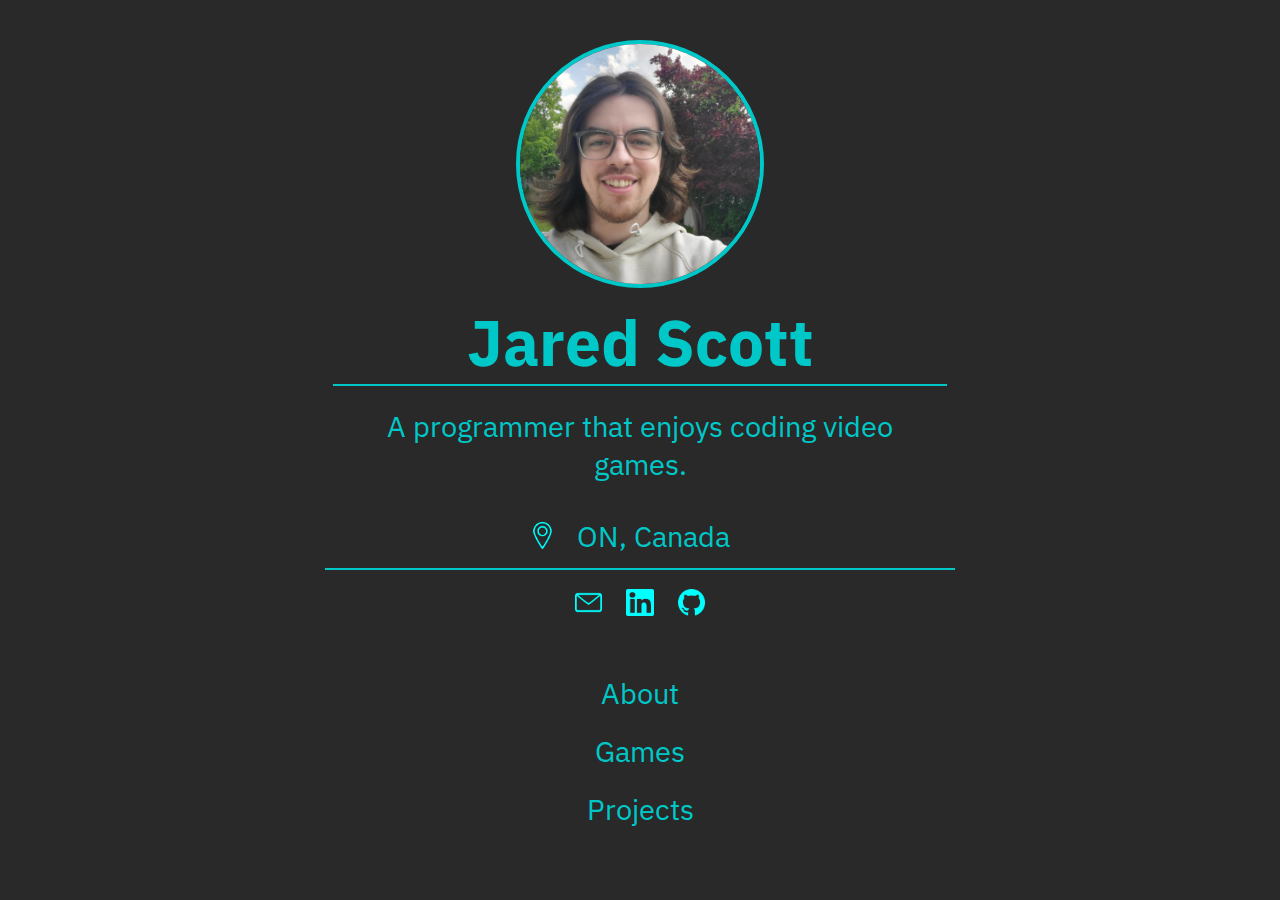
<file: index.html>
<!DOCTYPE html>
<html lang="en">
<head>
    <meta charset="UTF-8">
    <meta name="viewport" content="width=device-width, initial-scale=1.0">
    <meta name="description" content="Online portfolio of Jared Scott showcasing projects from his studies in game programming.">
    <title>Jared Scott's Portfolio</title>
    <link rel="stylesheet" href="style.css">
    <link rel="stylesheet" href="mediaqueries.css">
</head>
<body>

    <nav id="mobile-nav">
        <div class="hamburger-menu">
            <div class="icon" onclick="toggleMenu()">
                <span></span>
                <span></span>
                <span></span>
            </div>
            <div class="menu-links">
                <li><a href="about.html" onclick="toggleMenu()">About</a></li>
                <li><a href="games.html" onclick="toggleMenu()">Games</a></li>
                <li><a href="projects.html" onclick="toggleMenu()">Projects</a></li>
                <!--<li><a href="skills.html" onclick="toggleMenu()">Skills</a></li>
                <li><a href="education.html" onclick="toggleMenu()">Education</a></li>
                <li><a onclick="toggleMenu();window.open('./assets/Resume.pdf');">Resume</a></li>-->
            </div>
        </div>
    </nav>

    <div id="profile-section">
        <div class="profile">
            <img src="./assets/Profile-Image2-crop.jpg" alt="Profile Image">
            <h1>Jared Scott</h1>
        </div>
        <p class="profile-text">
            A programmer that enjoys coding video games.
        </p>
        <div class="location">
            <img src="./assets/location.png" alt="location" class="social-icon">
            <p class="profile-text">ON, Canada</p>
        </div>
        <div id="socials-container">
            <img src="./assets/email.png" alt="My Email"
            class="social-icon" onclick="location.href='mailto:scottjaredw@gmail.com'">
            <img src="./assets/linkedin.png" alt="My LinkedIn profile"
            class="social-icon" onclick="location.href='https://linkedin.com/in/jared-scott-83a6a1256'">
            <img src="./assets/github.png" alt="My Github profile"
            class="social-icon" onclick="location.href='https://github.com/JScott1997'">
        </div>
    </div>

    <nav id="desktop-nav">
        <div>
            <ul class="nav-links">
                <li><a href="about.html">About</a></li>
                <li><a href="games.html">Games</a></li>
                <li><a href="projects.html">Projects</a></li>
                <!--<li><a href="skills.html">Skills</a></li>
                <li><a href="education.html">Education</a></li>
                <li><a onclick="window.open('./assets/Resume.pdf')">Resume</a></li>-->
            </ul>
        </div>
    </nav>
    
    <!--
    <section id="about">
        <div class="about-content">
            <img src="./assets/Profile-Image3.jpg" alt="Profile Image">
            <div class="about-text">
                <h1 class="section_header_styling">About Me</h1>
                <p class="section_text2_styling">
                    I pledge allegiance to the Flag of the United States of America, and to the Republic for which it stands, 
                    one Nation under God, indivisible, with liberty and justice for all.
                    <br>Oh, say can you see by the dawn’s early light
                    What so proudly we hailed at the twilight’s last gleaming?
                    Whose broad stripes and bright stars thru the perilous fight,
                    O’er the ramparts we watched were so gallantly streaming?
                    And the rocket’s red glare, the bombs bursting in air,
                    Gave proof through the night that our flag was still there.
                    Oh, say does that star-spangled banner yet wave
                    O’er the land of the free and the home of the brave?
                </p>
            </div>
        </div>
    </section>

    <section id="projects">
        <h1 class="section_header_styling">Projects</h1>
        <div class="forage-friendzy">
            <div class="project-media">
                <img id="ff-game-logo" class="project-media" src="./assets/forage_friendzy.png" alt="Forage Friendzy poster">
                <iframe class="project-media" width="432" height="243" src="https://www.youtube.com/embed/r6vDiy3FM6I" title="Forage Friendzy Sneak Peak Trailer" frameborder="0" allow="accelerometer; autoplay; clipboard-write; encrypted-media; gyroscope; picture-in-picture; web-share" allowfullscreen></iframe>
            </div>
            <div class="project-text">
                <h2 class="section_header2_styling">Forage Friendzy</h2>
                <p class="section_text_styling">Brock University Capstone Project<br>B.A.T.S. (2022-2023)</p>
                <p class="section_text2_styling">
                    Forage Friendzy is a game created from scratch by our team called B.A.T.S. and was our capstone project with Brock University for our final year of schooling.
                    We got to showcase Forage Friendzy at Level Up and GD Launch!
                </p>
                <p class="section_text2_styling">The experience I gained from this project includes, but is not limited to:</p>
                <ul class="section_text2_styling_ul">
                    <li>Working in team lead structured environment</li>
                    <li>Networking in games using Unity Netcode</li>
                    <li>UI programming</li>
                    <li>Gameplay and mechanics programming</li>
                    <li>QA and debugging</li>
                    <li>Pre-production and planning process of game development</li>
                </ul>
                <p class="section_text2_styling">
                    My main personal goal within this project was to add something new to my skillset as a game programmer.
                    The challenge of working on my first networked game accomplished this goal as that was a skillset I did not possess prior to this project.
                    I was also able to expand and improve upon my skills and experiences I gained from my previous years project Puzzlegeist.
                    This was the most demanding (in a good way) project I have been a part of and I am proud of what the team and I were able to accomplish.
                    Use the following links to take a further look at the game or even play it if you have the time!
                </p>
                <div class="game-links">
                    <img src="./assets/instagram.png" alt="Forage Firendzy Instagram Link"
                    onclick="location.href='https://www.instagram.com/foragefriendzy/'">
                    <img src="./assets/github.png" alt="Forage Friendzy Github Repository"
                    onclick="location.href='https://github.com/B-A-T-S/Forage-Friendzy-Candidate'">
                    <button type="button" onclick="location.href='https://sites.google.com/view/forage-friendzy/home?authuser=0'">
                        Website
                    </button>
                    <button type="button" onclick="location.href='https://b-a-t-s.itch.io/forage-friendzy'">
                        Game Link!
                    </button>
                </div>
            </div>
        </div>
        <div class="puzzlegeist">
            <div class="project-text">
                <h2 class="section_header2_styling">Puzzlegeist</h2>
                <p class="section_text_styling">Niagara College Capstone Project<br>Sigma Studios (2021-2022)</p>
                <p class="section_text2_styling">
                    Puzzlegeist is another game that was created from scratch by our team Sigma Studios as our 3rd year capstone project with Niagara College.
                    Puzzlegeist was showcased virtually at GD Showcase 2022.
                </p>
                <p class="section_text2_styling">
                    The experience I gained from this project includes, but is not limited to:
                </p>
                <ul class="section_text2_styling_ul">
                    <li>Working in team lead structured environment</li>
                    <li>Animation programming within Unity</li>
                    <li>Gameplay and mechanics programming</li>
                    <li>A lot of QA and debugging</li>
                    <li>Pre-production and planning process of game development</li>
                </ul>
                <p class="section_text2_styling">
                    Puzzlegeist was my first experience being a part of a game studio structured team.
                    A lot of my time spent working on this project was new and exciting experiences that had a great impact on my development as a game programmer.
                    Finally gaining experience working on a team with other programmers was crucial in my development of writing concise and logical code.
                    Puzzlegeist gave me my first glimpse of how fun game development is when you are a part of a team that has a passion and vision for what they are creating.
                    We did not do as much marketing for Puzzlegeist as my team for Forage Friendzy did but I have set up a google drive if you would like to try out the game!
                </p>
                <div class="game-links">
                    <button type="button" onclick="location.href='https://drive.google.com/file/d/1K9EvyRQbxJR9PYNRBMP1UgF6I7T_ZsKC/view?usp=sharing'">
                        Game Link!
                    </button>
                </div>
            </div>
            <div class="project-media">
                <img id="pg-game-logo" class="project-media" src="./assets/puzzlegeist.png" alt="Puzzlegeist poster">
                <iframe class="project-media" width="432" height="243" src="https://www.youtube.com/embed/UITs0ualFQY" title="Puzzlegeist Trailer" frameborder="0" allow="accelerometer; autoplay; clipboard-write; encrypted-media; gyroscope; picture-in-picture; web-share" allowfullscreen></iframe>
            </div>
        </div>
        <div class="the-wild-return">
            <div class="project-media">
                <img id="twr-title-img" class="project-media" src="./assets/the_wild_return.png" alt="The Wild Return poster">
                <video class="project-media" width="432" height="243" autoplay muted src="./assets/twr_footage.mp4" type="video/mp4"></video>
            </div>
            <div class="project-text">
                <h2 class="section_header2_styling">The Wild Return</h2>
                <p class="section_text_styling">Niagara College Rapid Game Dev Project<br>Dead Pixel (2021)</p>
                <p class="section_text2_styling">
                    The Wild Return is a game that was created for a one semester Rapid Game Development Course I took at Niagara College in my 2nd year.
                    4 other students and I named our team Dead Pixel and we were tasked to create a small game from a given starting point.
                    We were provided with a Unity project that contained bare bones 3D side scroller functionality.
                    From this we were expected to create our own environment and art assets along with mechanics that made sense for our game.
                    I believe our team went above and beyond with our western shooter take on this side scroller task.
                </p>
                <p class="section_text2_styling">
                    With only 2 programmers on the team I did a lot of mechanic implementation and UI programming, as well as debugging and QA.
                    While all credit goes to my programming partner for his fantastic job making a super fun boss battle at the end of the game.
                    The game is challenging but if you want to take on Mad Dog McCoy yourself feel free to try it out with the link below.
                </p>
                <div class="game-links">
                    <button type="button" onclick="location.href='https://drive.google.com/file/d/1Y6VWQgKhOWF0fZl9puwQeJwZi3LE1C9e/view?usp=sharing'">
                        Game Link!
                    </button>
                </div>
            </div>
        </div>
        <div class="other-projects">
            <div>
                <h1 class="section_header2_styling">Other Projects</h1>
                <p class="section_text2_styling">
                    Currently working on a way to concisely add displays of smaller projects
                </p>
            </div>
        </div>
    </section>

    <section id="education">
        <h1 class="section_header_styling">Education</h1>
        <div class="education-text">
            <p class="section_text2_styling">
                I completed the programming stream of the GAME program offered concurrently at Brock University and Niagara College.<br>
                The following are the diplomas, honour and awards I earned from my time in the program.
            </p>
        </div>
        <div class="education-text">
            <h2 class="section_header2_styling">Brock University</h2>
            <p class="section_text_styling">BSc (Honours) in Game Programming<br>St.Catharines, ON, Canada<br>Sep. 2019 - Jun. 2023</p>
            <p class="section_text2_styling">
                I graduated Brock University with first-class standing.<br>
                I received the Deans Honour List Award each of the 4 years of my program at Brock.<br>
                My accumulated average of all 25 courses I took at Brock: 86%.
            </p>
        </div>
        <div class="education-text">
            <h2 class="section_header2_styling">Niagara College</h2>
            <p class="section_text_styling">Advanced Diploma in Game Development<br>Welland, ON, Canada<br>Sep. 2019 - Jun. 2023</p>
            <p class="section_text2_styling">
                I was presented with an Award of Excellence for my performance during the 2022/23 academic year.<br>
                I received the Deans Honour List Award 3 of my 4 years with Niagara College.<br>
                My accumulated average of all 14 courses I took at Niagara: 91%.
            </p>
        </div>
    </section>


    <section id="skills">
        <h1 class="section_header_styling">Skills</h1>
        <h2 class="section_header2_styling">IN DEVELOPMENT</h2>
        <h2 class="section_header2_styling">Currently reflecting... come back later</h2>
    </section>

    <section id="resume">
        <h1 class="section_header_styling">Resume</h2>
        <button onclick="window.open('./assets/Resume.pdf')">Download Resume</button>
    </section>
    -->

    <script src="script.js"></script>
</body>
</html>
</file>
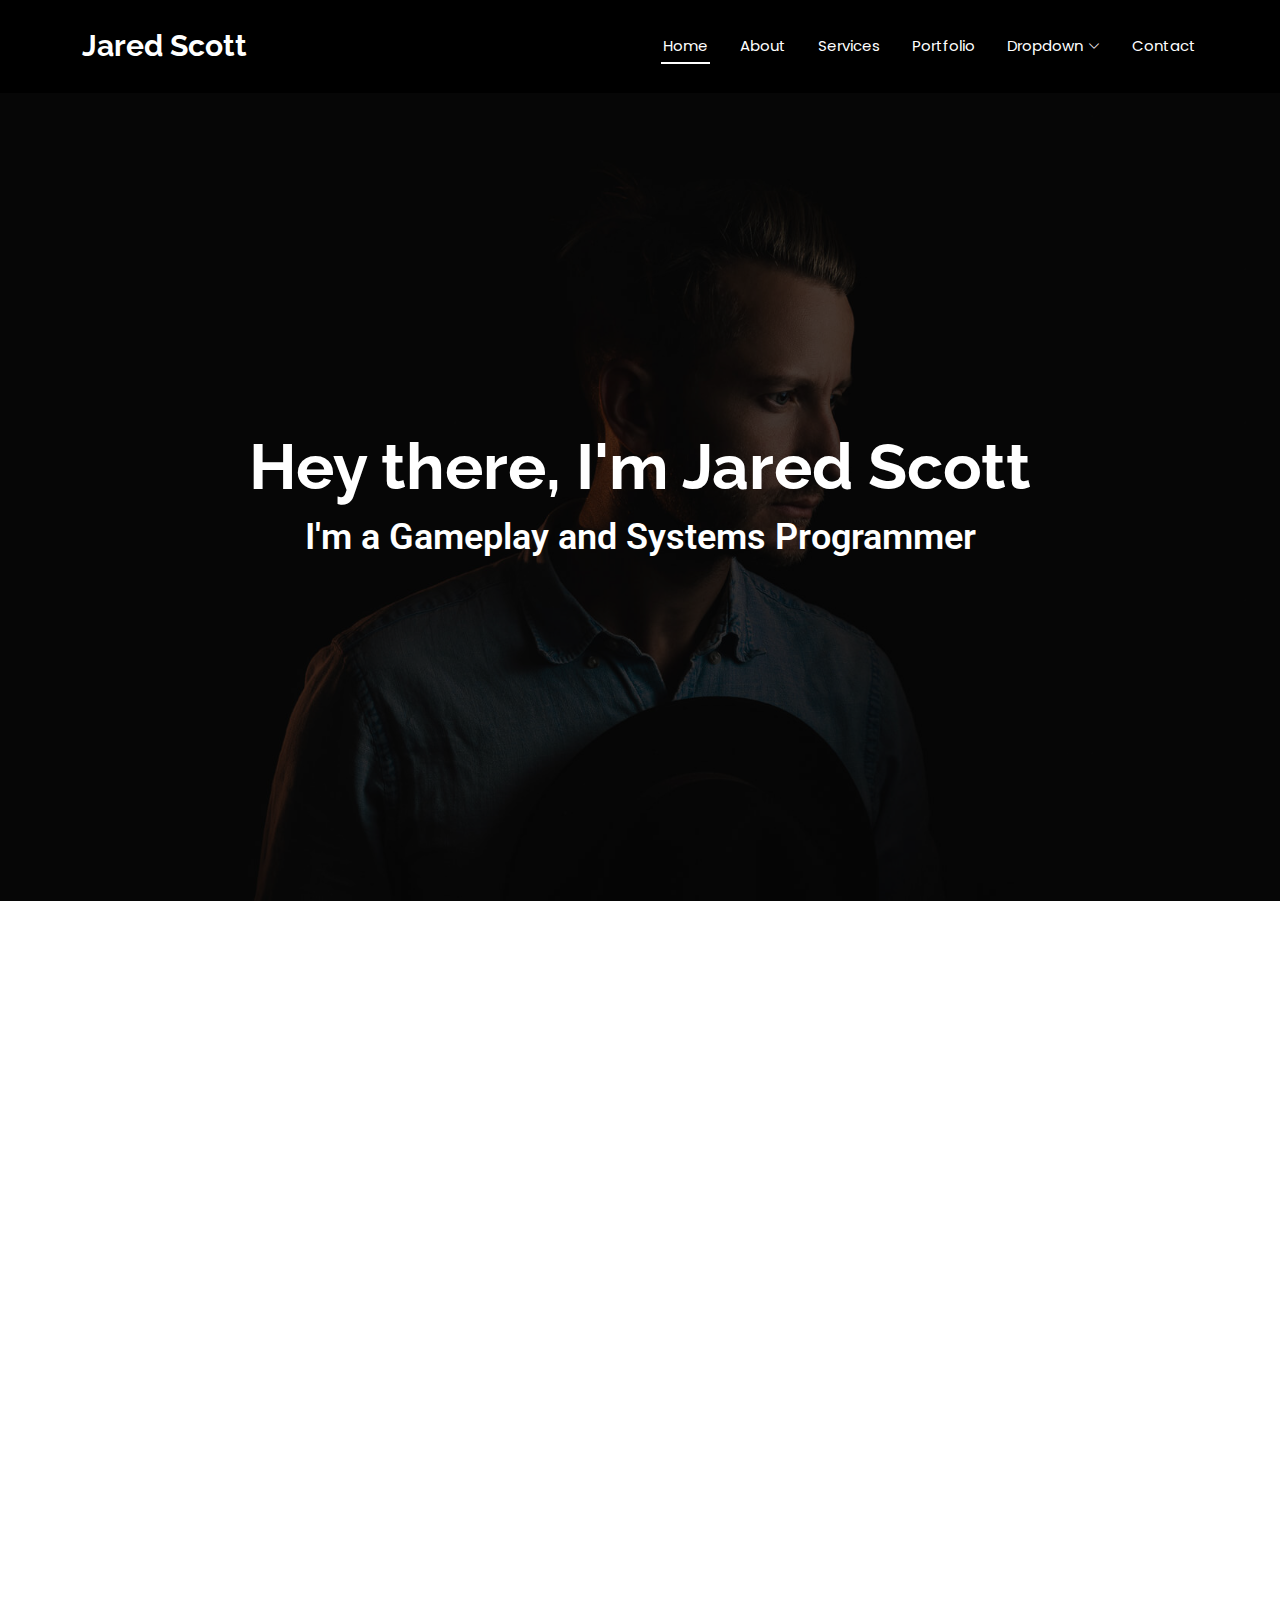
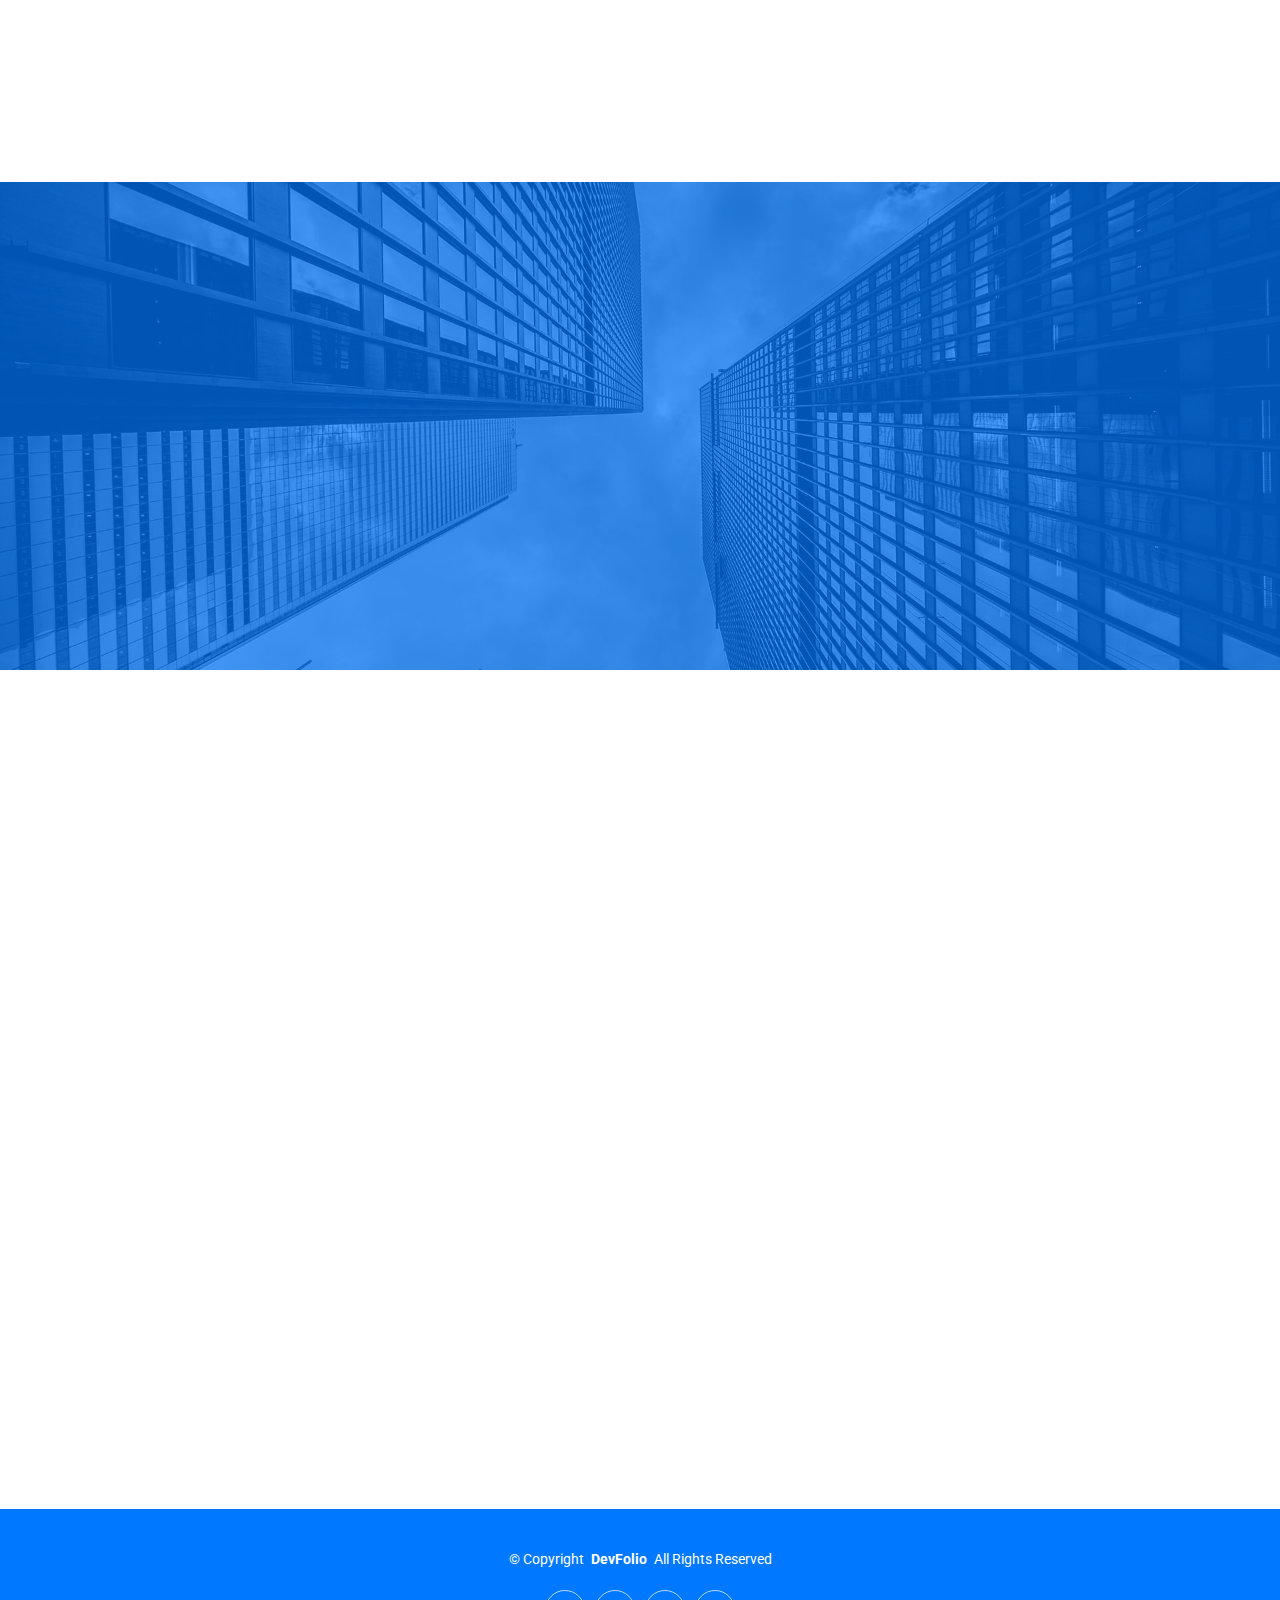
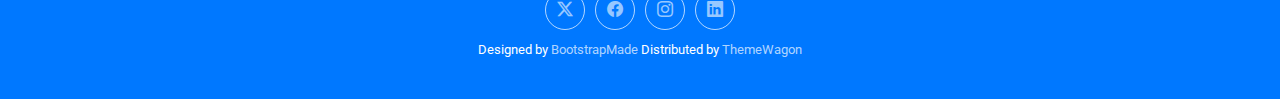
<file: NewPortfolioComingSoon/devfolio-1.0.0/index.html>
<!DOCTYPE html>
<html lang="en">

<head>
  <meta charset="utf-8">
  <meta content="width=device-width, initial-scale=1.0" name="viewport">
  <title>Index - DevFolio Bootstrap Template</title>
  <meta name="description" content="">
  <meta name="keywords" content="">

  <!-- Favicons -->
  <link href="assets/img/favicon.png" rel="icon">
  <link href="assets/img/apple-touch-icon.png" rel="apple-touch-icon">

  <!-- Fonts -->
  <link href="https://fonts.googleapis.com" rel="preconnect">
  <link href="https://fonts.gstatic.com" rel="preconnect" crossorigin>
  <link href="https://fonts.googleapis.com/css2?family=Roboto:ital,wght@0,100;0,300;0,400;0,500;0,700;0,900;1,100;1,300;1,400;1,500;1,700;1,900&family=Poppins:ital,wght@0,100;0,200;0,300;0,400;0,500;0,600;0,700;0,800;0,900;1,100;1,200;1,300;1,400;1,500;1,600;1,700;1,800;1,900&family=Raleway:ital,wght@0,100;0,200;0,300;0,400;0,500;0,600;0,700;0,800;0,900;1,100;1,200;1,300;1,400;1,500;1,600;1,700;1,800;1,900&display=swap" rel="stylesheet">

  <!-- Vendor CSS Files -->
  <link href="assets/vendor/bootstrap/css/bootstrap.min.css" rel="stylesheet">
  <link href="assets/vendor/bootstrap-icons/bootstrap-icons.css" rel="stylesheet">
  <link href="assets/vendor/aos/aos.css" rel="stylesheet">
  <link href="assets/vendor/glightbox/css/glightbox.min.css" rel="stylesheet">
  <link href="assets/vendor/swiper/swiper-bundle.min.css" rel="stylesheet">

  <!-- Main CSS File -->
  <link href="assets/css/main.css" rel="stylesheet">

  <!-- =======================================================
  * Template Name: DevFolio
  * Template URL: https://bootstrapmade.com/devfolio-bootstrap-portfolio-html-template/
  * Updated: Aug 07 2024 with Bootstrap v5.3.3
  * Author: BootstrapMade.com
  * License: https://bootstrapmade.com/license/
  ======================================================== -->
</head>

<body class="index-page">

  <header id="header" class="header d-flex align-items-center sticky-top">
    <div class="container-fluid container-xl position-relative d-flex align-items-center justify-content-between">

      <a href="index.html" class="logo d-flex align-items-center">
        <!-- Uncomment the line below if you also wish to use an image logo -->
        <!-- <img src="assets/img/logo.png" alt=""> -->
        <h1 class="sitename">Jared Scott</h1>
      </a>

      <nav id="navmenu" class="navmenu">
        <ul>
          <li><a href="#hero" class="active">Home<br></a></li>
          <li><a href="#about">About</a></li>
          <li><a href="#services">Services</a></li>
          <li><a href="#portfolio">Portfolio</a></li>
          <li class="dropdown"><a href="#"><span>Dropdown</span> <i class="bi bi-chevron-down toggle-dropdown"></i></a>
            <ul>
              <li><a href="#">Dropdown 1</a></li>
              <li class="dropdown"><a href="#"><span>Deep Dropdown</span> <i class="bi bi-chevron-down toggle-dropdown"></i></a>
                <ul>
                  <li><a href="#">Deep Dropdown 1</a></li>
                  <li><a href="#">Deep Dropdown 2</a></li>
                  <li><a href="#">Deep Dropdown 3</a></li>
                  <li><a href="#">Deep Dropdown 4</a></li>
                  <li><a href="#">Deep Dropdown 5</a></li>
                </ul>
              </li>
              <li><a href="#">Dropdown 2</a></li>
              <li><a href="#">Dropdown 3</a></li>
              <li><a href="#">Dropdown 4</a></li>
            </ul>
          </li>
          <li><a href="#contact">Contact</a></li>
        </ul>
        <i class="mobile-nav-toggle d-xl-none bi bi-list"></i>
      </nav>

    </div>
  </header>

  <main class="main">

    <!-- Hero Section -->
    <section id="hero" class="hero section dark-background">

      <img src="assets/img/hero-img.jpg" alt="" data-aos="fade-in">

      <div class="container d-flex flex-column align-items-center justify-content-center text-center" data-aos="fade-up" data-aos-delay="100">
        <h2>Hey there, I'm Jared Scott</h2>
        <p>I'm a Gameplay and Systems Programmer</p><!--<span class="typed" data-typed-items="Gameplay Programmer, UI Progrmmer"></span>-->
      </div>

    </section><!-- /Hero Section -->

    <!-- About Section -->
    <section id="about" class="about section">

      <div class="container" data-aos="fade-up" data-aos-delay="100">

        <div class="row gy-4">
          <div class="col-md-6">

            <div class="row justify-content-between gy-4">
              <div class="col-lg-5">
                <img src="assets/img/profile-img.jpg" class="img-fluid" alt="">
              </div>
              <div class="col-lg-7 about-info">
                <p><strong>Name: </strong> <span>Jared Scott</span></p>
                <p><strong>Profile: </strong> <span>Game Programmer</span></p>
                <p><strong>Email: </strong> <span>scott.jaredw@gmail.com</span></p>
              </div>
            </div>

            <div class="skills-content skills-animation">

              <h5>Skills</h5>

              <div class="progress">
                <span class="skill"><span>C#</span> <i class="val">95%</i></span>
                <div class="progress-bar-wrap">
                  <div class="progress-bar" role="progressbar" aria-valuenow="95" aria-valuemin="0" aria-valuemax="100"></div>
                </div>
              </div><!-- End Skills Item -->

              <div class="progress">
                <span class="skill"><span>Unity</span> <i class="val">95%</i></span>
                <div class="progress-bar-wrap">
                  <div class="progress-bar" role="progressbar" aria-valuenow="95" aria-valuemin="0" aria-valuemax="100"></div>
                </div>
              </div><!-- End Skills Item -->

              <div class="progress">
                <span class="skill"><span>Java</span> <i class="val">90%</i></span>
                <div class="progress-bar-wrap">
                  <div class="progress-bar" role="progressbar" aria-valuenow="90" aria-valuemin="0" aria-valuemax="100"></div>
                </div>
              </div><!-- End Skills Item -->

              <div class="progress">
                <span class="skill"><span>C++</span> <i class="val">85%</i></span>
                <div class="progress-bar-wrap">
                  <div class="progress-bar" role="progressbar" aria-valuenow="85" aria-valuemin="0" aria-valuemax="100"></div>
                </div>
              </div><!-- End Skills Item -->
              
              <div class="progress">
                <span class="skill"><span>C++</span> <i class="val">85%</i></span>
                <div class="progress-bar-wrap">
                  <div class="progress-bar" role="progressbar" aria-valuenow="85" aria-valuemin="0" aria-valuemax="100"></div>
                </div>
              </div><!-- End Skills Item -->

              <div class="progress">
                <span class="skill"><span>C++</span> <i class="val">85%</i></span>
                <div class="progress-bar-wrap">
                  <div class="progress-bar" role="progressbar" aria-valuenow="85" aria-valuemin="0" aria-valuemax="100"></div>
                </div>
              </div><!-- End Skills Item -->

            </div>
          </div>

          <div class="col-md-6">
            <div class="about-me">
              <h4>About me</h4>
              <p>
                Hello there, my name is Jared Scott I am a game programming graduate. 
              </p>
              <p>
              </p>
              <p>
              </p>
            </div>
          </div>
        </div>

      </div>

    </section><!-- /About Section -->

    <!-- Resume Section -->
    <section id="resume" class="resume section">

      <!-- Section Title -->
      <div class="container section-title" data-aos="fade-up">
        <h2>Resume</h2>
        <!--<p>Necessitatibus eius consequatur ex aliquid fuga eum quidem sint consectetur velit</p>-->
      </div><!-- End Section Title -->

      <div class="container">

        <div class="row">

          <div class="col-lg-6" data-aos="fade-up" data-aos-delay="100">
            <h3 class="resume-title">Summary</h3>

            <div class="resume-item pb-0">
              <h4>Jared Scott</h4>
              <p><em>A highly motivated game programming graduate that finds joy in creating interactive experiences.</em></p>
              <!--<ul>
                <li>Ontario, Canada</li>
                <li>scottjaredw@gmail.com</li>
              </ul>-->
            </div><!-- End Resume Item -->

            <h3 class="resume-title">Education</h3>
            <div class="resume-item">
              <h3>Game Programming</h3>
              <h4>Bachelor of Science (Honours)</h4>
              <h5>2019 - 2023</h5>
              <p><em>Brock University &#40;St. Catharines, ON&#41;</em></p>
              <p>Qui deserunt veniam. Et sed aliquam labore tempore sed quisquam iusto autem sit. Ea vero voluptatum qui ut dignissimos deleniti nerada porti sand markend</p>
            </div><!-- Edn Resume Item -->

            <div class="resume-item">
              <h3>Game Development</h3>
              <h4>Advanced Diploma</h4>
              <h5>2019 - 2023</h5>
              <p><em>Niagara College &#40;Welland, ON&#41;</em></p>
              <p>Quia nobis sequi est occaecati aut. Repudiandae et iusto quae reiciendis et quis Eius vel ratione eius unde vitae rerum voluptates asperiores voluptatem Earum molestiae consequatur neque etlon sader mart dila</p>
            </div><!-- Edn Resume Item -->

            <h3 class="resume-title">Volunteer</h3>
            <div class="resume-item">
              <h3>XP Game Summit</h3>
            </div>
          </div>

          <div class="col-lg-6" data-aos="fade-up" data-aos-delay="200">
            <h3 class="resume-title">Projects</h3>
            <div class="resume-item">
              <h3>Forage Friendzy</h3>
              <h4>Systems Programmer/QA Analyst</h4>
              <h5>2022 - 2023</h5>
              <p><em>Brock University Capstone Project</em></p>
              <ul>
                <li>Conducted myself in a structured and collaborative team to help design and create this multiplayer game from scratch.</li>
                <li>Implemented core networking features such as client-server communication, synchronization, and real-time data handling using Netcode</li>
                <li>Utilized the Unity game engine and C# programming language to construct elaborate game syatems and codebase.</li>
                <li>Discovered and resolved numerous bugs and defects as an integral part of the QA team</li>
              </ul>
            </div><!-- Edn Resume Item -->

            <div class="resume-item">
              <h3>Puzzlegeist</h3>
              <h4>General Programmer/QA Analyst</h4>
              <h5>2021 - 2022</h5>
              <p><em>Niagara College Capstone Project</em></p>
              <ul>
                <li></li>
                <li></li>
                <li></li>
                <li></li>
              </ul>
            </div><!-- Edn Resume Item -->

          </div>

        </div>

      </div>

    </section><!-- /Resume Section -->

    <!-- Services Section -->
    <section id="services" class="services section">

      <!-- Section Title -->
      <div class="container section-title" data-aos="fade-up">
        <h2>Services</h2>
        <p>Necessitatibus eius consequatur ex aliquid fuga eum quidem sint consectetur velit</p>
      </div><!-- End Section Title -->

      <div class="container">

        <div class="row gy-4">

          <div class="col-lg-4 col-md-6" data-aos="fade-up" data-aos-delay="100">
            <div class="service-item  position-relative">
              <div class="icon">
                <i class="bi bi-activity"></i>
              </div>
              <a href="#" class="stretched-link">
                <h3>Nesciunt Mete</h3>
              </a>
              <p>Provident nihil minus qui consequatur non omnis maiores. Eos accusantium minus dolores iure perferendis tempore et consequatur.</p>
            </div>
          </div><!-- End Service Item -->

          <div class="col-lg-4 col-md-6" data-aos="fade-up" data-aos-delay="200">
            <div class="service-item position-relative">
              <div class="icon">
                <i class="bi bi-broadcast"></i>
              </div>
              <a href="#" class="stretched-link">
                <h3>Eosle Commodi</h3>
              </a>
              <p>Ut autem aut autem non a. Sint sint sit facilis nam iusto sint. Libero corrupti neque eum hic non ut nesciunt dolorem.</p>
            </div>
          </div><!-- End Service Item -->

          <div class="col-lg-4 col-md-6" data-aos="fade-up" data-aos-delay="300">
            <div class="service-item position-relative">
              <div class="icon">
                <i class="bi bi-easel"></i>
              </div>
              <a href="#" class="stretched-link">
                <h3>Ledo Markt</h3>
              </a>
              <p>Ut excepturi voluptatem nisi sed. Quidem fuga consequatur. Minus ea aut. Vel qui id voluptas adipisci eos earum corrupti.</p>
            </div>
          </div><!-- End Service Item -->

          <div class="col-lg-4 col-md-6" data-aos="fade-up" data-aos-delay="400">
            <div class="service-item position-relative">
              <div class="icon">
                <i class="bi bi-bounding-box-circles"></i>
              </div>
              <a href="#" class="stretched-link">
                <h3>Asperiores Commodit</h3>
              </a>
              <p>Non et temporibus minus omnis sed dolor esse consequatur. Cupiditate sed error ea fuga sit provident adipisci neque.</p>
              <a href="#" class="stretched-link"></a>
            </div>
          </div><!-- End Service Item -->

          <div class="col-lg-4 col-md-6" data-aos="fade-up" data-aos-delay="500">
            <div class="service-item position-relative">
              <div class="icon">
                <i class="bi bi-calendar4-week"></i>
              </div>
              <a href="#" class="stretched-link">
                <h3>Velit Doloremque</h3>
              </a>
              <p>Cumque et suscipit saepe. Est maiores autem enim facilis ut aut ipsam corporis aut. Sed animi at autem alias eius labore.</p>
              <a href="#" class="stretched-link"></a>
            </div>
          </div><!-- End Service Item -->

          <div class="col-lg-4 col-md-6" data-aos="fade-up" data-aos-delay="600">
            <div class="service-item position-relative">
              <div class="icon">
                <i class="bi bi-chat-square-text"></i>
              </div>
              <a href="#" class="stretched-link">
                <h3>Dolori Architecto</h3>
              </a>
              <p>Hic molestias ea quibusdam eos. Fugiat enim doloremque aut neque non et debitis iure. Corrupti recusandae ducimus enim.</p>
              <a href="#" class="stretched-link"></a>
            </div>
          </div><!-- End Service Item -->

        </div>

      </div>

    </section><!-- /Services Section -->

    <!-- Stats Section -->
    <section id="stats" class="stats section accent-background">

      <img src="assets/img/stats-bg.jpg" alt="" data-aos="fade-in">

      <div class="container position-relative" data-aos="fade-up" data-aos-delay="100">

        <div class="row gy-4">

          <div class="col-lg-3 col-md-6">
            <div class="stats-item text-center w-100 h-100">
              <span data-purecounter-start="0" data-purecounter-end="232" data-purecounter-duration="0" class="purecounter">232</span>
              <p>Clients</p>
            </div>
          </div><!-- End Stats Item -->

          <div class="col-lg-3 col-md-6">
            <div class="stats-item text-center w-100 h-100">
              <span data-purecounter-start="0" data-purecounter-end="521" data-purecounter-duration="0" class="purecounter">521</span>
              <p>Projects</p>
            </div>
          </div><!-- End Stats Item -->

          <div class="col-lg-3 col-md-6">
            <div class="stats-item text-center w-100 h-100">
              <span data-purecounter-start="0" data-purecounter-end="1453" data-purecounter-duration="0" class="purecounter">1453</span>
              <p>Hours Of Support</p>
            </div>
          </div><!-- End Stats Item -->

          <div class="col-lg-3 col-md-6">
            <div class="stats-item text-center w-100 h-100">
              <span data-purecounter-start="0" data-purecounter-end="32" data-purecounter-duration="0" class="purecounter">32</span>
              <p>Awards</p>
            </div>
          </div><!-- End Stats Item -->

        </div>

      </div>

    </section><!-- /Stats Section -->

    <!-- Portfolio Section -->
    <section id="portfolio" class="portfolio section">

      <!-- Section Title -->
      <div class="container section-title" data-aos="fade-up">
        <h2>Portfolio</h2>
        <p>Necessitatibus eius consequatur ex aliquid fuga eum quidem sint consectetur velit</p>
      </div><!-- End Section Title -->

      <div class="container">

        <div class="isotope-layout" data-default-filter="*" data-layout="masonry" data-sort="original-order">

          <ul class="portfolio-filters isotope-filters" data-aos="fade-up" data-aos-delay="100">
            <li data-filter="*" class="filter-active">All</li>
            <li data-filter=".filter-app">App</li>
            <li data-filter=".filter-product">Product</li>
            <li data-filter=".filter-branding">Branding</li>
            <li data-filter=".filter-books">Books</li>
          </ul><!-- End Portfolio Filters -->

          <div class="row gy-4 isotope-container" data-aos="fade-up" data-aos-delay="200">

            <div class="col-lg-4 col-md-6 portfolio-item isotope-item filter-app">
              <img src="assets/img/portfolio/app-1.jpg" class="img-fluid" alt="">
              <div class="portfolio-info">
                <h4>App 1</h4>
                <p>Lorem ipsum, dolor sit amet consectetur</p>
                <a href="assets/img/portfolio/app-1.jpg" title="App 1" data-gallery="portfolio-gallery-app" class="glightbox preview-link"><i class="bi bi-zoom-in"></i></a>
                <a href="portfolio-details.html" title="More Details" class="details-link"><i class="bi bi-link-45deg"></i></a>
              </div>
            </div><!-- End Portfolio Item -->

            <div class="col-lg-4 col-md-6 portfolio-item isotope-item filter-product">
              <img src="assets/img/portfolio/product-1.jpg" class="img-fluid" alt="">
              <div class="portfolio-info">
                <h4>Product 1</h4>
                <p>Lorem ipsum, dolor sit amet consectetur</p>
                <a href="assets/img/portfolio/product-1.jpg" title="Product 1" data-gallery="portfolio-gallery-product" class="glightbox preview-link"><i class="bi bi-zoom-in"></i></a>
                <a href="portfolio-details.html" title="More Details" class="details-link"><i class="bi bi-link-45deg"></i></a>
              </div>
            </div><!-- End Portfolio Item -->

            <div class="col-lg-4 col-md-6 portfolio-item isotope-item filter-branding">
              <img src="assets/img/portfolio/branding-1.jpg" class="img-fluid" alt="">
              <div class="portfolio-info">
                <h4>Branding 1</h4>
                <p>Lorem ipsum, dolor sit amet consectetur</p>
                <a href="assets/img/portfolio/branding-1.jpg" title="Branding 1" data-gallery="portfolio-gallery-branding" class="glightbox preview-link"><i class="bi bi-zoom-in"></i></a>
                <a href="portfolio-details.html" title="More Details" class="details-link"><i class="bi bi-link-45deg"></i></a>
              </div>
            </div><!-- End Portfolio Item -->

            <div class="col-lg-4 col-md-6 portfolio-item isotope-item filter-books">
              <img src="assets/img/portfolio/books-1.jpg" class="img-fluid" alt="">
              <div class="portfolio-info">
                <h4>Books 1</h4>
                <p>Lorem ipsum, dolor sit amet consectetur</p>
                <a href="assets/img/portfolio/books-1.jpg" title="Branding 1" data-gallery="portfolio-gallery-book" class="glightbox preview-link"><i class="bi bi-zoom-in"></i></a>
                <a href="portfolio-details.html" title="More Details" class="details-link"><i class="bi bi-link-45deg"></i></a>
              </div>
            </div><!-- End Portfolio Item -->

            <div class="col-lg-4 col-md-6 portfolio-item isotope-item filter-app">
              <img src="assets/img/portfolio/app-2.jpg" class="img-fluid" alt="">
              <div class="portfolio-info">
                <h4>App 2</h4>
                <p>Lorem ipsum, dolor sit amet consectetur</p>
                <a href="assets/img/portfolio/app-2.jpg" title="App 2" data-gallery="portfolio-gallery-app" class="glightbox preview-link"><i class="bi bi-zoom-in"></i></a>
                <a href="portfolio-details.html" title="More Details" class="details-link"><i class="bi bi-link-45deg"></i></a>
              </div>
            </div><!-- End Portfolio Item -->

            <div class="col-lg-4 col-md-6 portfolio-item isotope-item filter-product">
              <img src="assets/img/portfolio/product-2.jpg" class="img-fluid" alt="">
              <div class="portfolio-info">
                <h4>Product 2</h4>
                <p>Lorem ipsum, dolor sit amet consectetur</p>
                <a href="assets/img/portfolio/product-2.jpg" title="Product 2" data-gallery="portfolio-gallery-product" class="glightbox preview-link"><i class="bi bi-zoom-in"></i></a>
                <a href="portfolio-details.html" title="More Details" class="details-link"><i class="bi bi-link-45deg"></i></a>
              </div>
            </div><!-- End Portfolio Item -->

            <div class="col-lg-4 col-md-6 portfolio-item isotope-item filter-branding">
              <img src="assets/img/portfolio/branding-2.jpg" class="img-fluid" alt="">
              <div class="portfolio-info">
                <h4>Branding 2</h4>
                <p>Lorem ipsum, dolor sit amet consectetur</p>
                <a href="assets/img/portfolio/branding-2.jpg" title="Branding 2" data-gallery="portfolio-gallery-branding" class="glightbox preview-link"><i class="bi bi-zoom-in"></i></a>
                <a href="portfolio-details.html" title="More Details" class="details-link"><i class="bi bi-link-45deg"></i></a>
              </div>
            </div><!-- End Portfolio Item -->

            <div class="col-lg-4 col-md-6 portfolio-item isotope-item filter-books">
              <img src="assets/img/portfolio/books-2.jpg" class="img-fluid" alt="">
              <div class="portfolio-info">
                <h4>Books 2</h4>
                <p>Lorem ipsum, dolor sit amet consectetur</p>
                <a href="assets/img/portfolio/books-2.jpg" title="Branding 2" data-gallery="portfolio-gallery-book" class="glightbox preview-link"><i class="bi bi-zoom-in"></i></a>
                <a href="portfolio-details.html" title="More Details" class="details-link"><i class="bi bi-link-45deg"></i></a>
              </div>
            </div><!-- End Portfolio Item -->

            <div class="col-lg-4 col-md-6 portfolio-item isotope-item filter-app">
              <img src="assets/img/portfolio/app-3.jpg" class="img-fluid" alt="">
              <div class="portfolio-info">
                <h4>App 3</h4>
                <p>Lorem ipsum, dolor sit amet consectetur</p>
                <a href="assets/img/portfolio/app-3.jpg" title="App 3" data-gallery="portfolio-gallery-app" class="glightbox preview-link"><i class="bi bi-zoom-in"></i></a>
                <a href="portfolio-details.html" title="More Details" class="details-link"><i class="bi bi-link-45deg"></i></a>
              </div>
            </div><!-- End Portfolio Item -->

            <div class="col-lg-4 col-md-6 portfolio-item isotope-item filter-product">
              <img src="assets/img/portfolio/product-3.jpg" class="img-fluid" alt="">
              <div class="portfolio-info">
                <h4>Product 3</h4>
                <p>Lorem ipsum, dolor sit amet consectetur</p>
                <a href="assets/img/portfolio/product-3.jpg" title="Product 3" data-gallery="portfolio-gallery-product" class="glightbox preview-link"><i class="bi bi-zoom-in"></i></a>
                <a href="portfolio-details.html" title="More Details" class="details-link"><i class="bi bi-link-45deg"></i></a>
              </div>
            </div><!-- End Portfolio Item -->

            <div class="col-lg-4 col-md-6 portfolio-item isotope-item filter-branding">
              <img src="assets/img/portfolio/branding-3.jpg" class="img-fluid" alt="">
              <div class="portfolio-info">
                <h4>Branding 3</h4>
                <p>Lorem ipsum, dolor sit amet consectetur</p>
                <a href="assets/img/portfolio/branding-3.jpg" title="Branding 2" data-gallery="portfolio-gallery-branding" class="glightbox preview-link"><i class="bi bi-zoom-in"></i></a>
                <a href="portfolio-details.html" title="More Details" class="details-link"><i class="bi bi-link-45deg"></i></a>
              </div>
            </div><!-- End Portfolio Item -->

            <div class="col-lg-4 col-md-6 portfolio-item isotope-item filter-books">
              <img src="assets/img/portfolio/books-3.jpg" class="img-fluid" alt="">
              <div class="portfolio-info">
                <h4>Books 3</h4>
                <p>Lorem ipsum, dolor sit amet consectetur</p>
                <a href="assets/img/portfolio/books-3.jpg" title="Branding 3" data-gallery="portfolio-gallery-book" class="glightbox preview-link"><i class="bi bi-zoom-in"></i></a>
                <a href="portfolio-details.html" title="More Details" class="details-link"><i class="bi bi-link-45deg"></i></a>
              </div>
            </div><!-- End Portfolio Item -->

          </div><!-- End Portfolio Container -->

        </div>

      </div>

    </section><!-- /Portfolio Section -->

    <!-- Pricing Section -->
    <section id="pricing" class="pricing section">

      <!-- Section Title -->
      <div class="container section-title" data-aos="fade-up">
        <h2>Pricing</h2>
        <p>Necessitatibus eius consequatur ex aliquid fuga eum quidem sint consectetur velit</p>
      </div><!-- End Section Title -->

      <div class="container" data-aos="fade-up" data-aos-delay="100">

        <div class="row gy-4 gx-lg-5">

          <div class="col-lg-6">
            <div class="pricing-item d-flex justify-content-between">
              <h3>Portrait Photography</h3>
              <h4>$160.00</h4>
            </div>
          </div><!-- End Pricing Item -->

          <div class="col-lg-6">
            <div class="pricing-item d-flex justify-content-between">
              <h3>Fashion Photography</h3>
              <h4>$300.00</h4>
            </div>
          </div><!-- End Pricing Item -->

          <div class="col-lg-6">
            <div class="pricing-item d-flex justify-content-between">
              <h3>Sports Photography</h3>
              <h4>$200.00</h4>
            </div>
          </div><!-- End Pricing Item -->

          <div class="col-lg-6">
            <div class="pricing-item d-flex justify-content-between">
              <h3>Still Life Photography</h3>
              <h4>$120.00</h4>
            </div>
          </div><!-- End Pricing Item -->

          <div class="col-lg-6">
            <div class="pricing-item d-flex justify-content-between">
              <h3>Wedding Photography</h3>
              <h4>$500.00</h4>
            </div>
          </div><!-- End Pricing Item -->

          <div class="col-lg-6">
            <div class="pricing-item d-flex justify-content-between">
              <h3>Photojournalism</h3>
              <h4>$200.00</h4>
            </div>
          </div><!-- End Pricing Item -->

        </div>

      </div>

    </section><!-- /Pricing Section -->

    <!-- Faq Section -->
    <section id="faq" class="faq section">

      <div class="container">

        <div class="row gy-4">

          <div class="col-lg-4" data-aos="fade-up" data-aos-delay="100">
            <div class="content px-xl-5">
              <h3><span>Frequently Asked </span><strong>Questions</strong></h3>
              <p>
                Lorem ipsum dolor sit amet, consectetur adipiscing elit, sed do eiusmod tempor incididunt ut labore et dolore magna aliqua. Duis aute irure dolor in reprehenderit
              </p>
            </div>
          </div>

          <div class="col-lg-8" data-aos="fade-up" data-aos-delay="200">

            <div class="faq-container">
              <div class="faq-item faq-active">
                <h3><span class="num">1.</span> <span>Non consectetur a erat nam at lectus urna duis?</span></h3>
                <div class="faq-content">
                  <p>Feugiat pretium nibh ipsum consequat. Tempus iaculis urna id volutpat lacus laoreet non curabitur gravida. Venenatis lectus magna fringilla urna porttitor rhoncus dolor purus non.</p>
                </div>
                <i class="faq-toggle bi bi-chevron-right"></i>
              </div><!-- End Faq item-->

              <div class="faq-item">
                <h3><span class="num">2.</span> <span>Feugiat scelerisque varius morbi enim nunc faucibus a pellentesque?</span></h3>
                <div class="faq-content">
                  <p>Dolor sit amet consectetur adipiscing elit pellentesque habitant morbi. Id interdum velit laoreet id donec ultrices. Fringilla phasellus faucibus scelerisque eleifend donec pretium. Est pellentesque elit ullamcorper dignissim. Mauris ultrices eros in cursus turpis massa tincidunt dui.</p>
                </div>
                <i class="faq-toggle bi bi-chevron-right"></i>
              </div><!-- End Faq item-->

              <div class="faq-item">
                <h3><span class="num">3.</span> <span>Dolor sit amet consectetur adipiscing elit pellentesque?</span></h3>
                <div class="faq-content">
                  <p>Eleifend mi in nulla posuere sollicitudin aliquam ultrices sagittis orci. Faucibus pulvinar elementum integer enim. Sem nulla pharetra diam sit amet nisl suscipit. Rutrum tellus pellentesque eu tincidunt. Lectus urna duis convallis convallis tellus. Urna molestie at elementum eu facilisis sed odio morbi quis</p>
                </div>
                <i class="faq-toggle bi bi-chevron-right"></i>
              </div><!-- End Faq item-->

              <div class="faq-item">
                <h3><span class="num">4.</span> <span>Ac odio tempor orci dapibus. Aliquam eleifend mi in nulla?</span></h3>
                <div class="faq-content">
                  <p>Dolor sit amet consectetur adipiscing elit pellentesque habitant morbi. Id interdum velit laoreet id donec ultrices. Fringilla phasellus faucibus scelerisque eleifend donec pretium. Est pellentesque elit ullamcorper dignissim. Mauris ultrices eros in cursus turpis massa tincidunt dui.</p>
                </div>
                <i class="faq-toggle bi bi-chevron-right"></i>
              </div><!-- End Faq item-->

              <div class="faq-item">
                <h3><span class="num">5.</span> <span>Tempus quam pellentesque nec nam aliquam sem et tortor consequat?</span></h3>
                <div class="faq-content">
                  <p>Molestie a iaculis at erat pellentesque adipiscing commodo. Dignissim suspendisse in est ante in. Nunc vel risus commodo viverra maecenas accumsan. Sit amet nisl suscipit adipiscing bibendum est. Purus gravida quis blandit turpis cursus in</p>
                </div>
                <i class="faq-toggle bi bi-chevron-right"></i>
              </div><!-- End Faq item-->

            </div>

          </div>
        </div>

      </div>

    </section><!-- /Faq Section -->

    <!-- Testimonials Section -->
    <section id="testimonials" class="testimonials section accent-background">

      <img src="assets/img/testimonials-bg.jpg" class="testimonials-bg" alt="">

      <div class="container" data-aos="fade-up" data-aos-delay="100">

        <div class="swiper init-swiper">
          <script type="application/json" class="swiper-config">
            {
              "loop": true,
              "speed": 600,
              "autoplay": {
                "delay": 5000
              },
              "slidesPerView": "auto",
              "pagination": {
                "el": ".swiper-pagination",
                "type": "bullets",
                "clickable": true
              }
            }
          </script>
          <div class="swiper-wrapper">

            <div class="swiper-slide">
              <div class="testimonial-item">
                <img src="assets/img/testimonials/testimonials-1.jpg" class="testimonial-img" alt="">
                <h3>Saul Goodman</h3>
                <h4>Ceo &amp; Founder</h4>
                <div class="stars">
                  <i class="bi bi-star-fill"></i><i class="bi bi-star-fill"></i><i class="bi bi-star-fill"></i><i class="bi bi-star-fill"></i><i class="bi bi-star-fill"></i>
                </div>
                <p>
                  <i class="bi bi-quote quote-icon-left"></i>
                  <span>Proin iaculis purus consequat sem cure digni ssim donec porttitora entum suscipit rhoncus. Accusantium quam, ultricies eget id, aliquam eget nibh et. Maecen aliquam, risus at semper.</span>
                  <i class="bi bi-quote quote-icon-right"></i>
                </p>
              </div>
            </div><!-- End testimonial item -->

            <div class="swiper-slide">
              <div class="testimonial-item">
                <img src="assets/img/testimonials/testimonials-2.jpg" class="testimonial-img" alt="">
                <h3>Sara Wilsson</h3>
                <h4>Designer</h4>
                <div class="stars">
                  <i class="bi bi-star-fill"></i><i class="bi bi-star-fill"></i><i class="bi bi-star-fill"></i><i class="bi bi-star-fill"></i><i class="bi bi-star-fill"></i>
                </div>
                <p>
                  <i class="bi bi-quote quote-icon-left"></i>
                  <span>Export tempor illum tamen malis malis eram quae irure esse labore quem cillum quid cillum eram malis quorum velit fore eram velit sunt aliqua noster fugiat irure amet legam anim culpa.</span>
                  <i class="bi bi-quote quote-icon-right"></i>
                </p>
              </div>
            </div><!-- End testimonial item -->

            <div class="swiper-slide">
              <div class="testimonial-item">
                <img src="assets/img/testimonials/testimonials-3.jpg" class="testimonial-img" alt="">
                <h3>Jena Karlis</h3>
                <h4>Store Owner</h4>
                <div class="stars">
                  <i class="bi bi-star-fill"></i><i class="bi bi-star-fill"></i><i class="bi bi-star-fill"></i><i class="bi bi-star-fill"></i><i class="bi bi-star-fill"></i>
                </div>
                <p>
                  <i class="bi bi-quote quote-icon-left"></i>
                  <span>Enim nisi quem export duis labore cillum quae magna enim sint quorum nulla quem veniam duis minim tempor labore quem eram duis noster aute amet eram fore quis sint minim.</span>
                  <i class="bi bi-quote quote-icon-right"></i>
                </p>
              </div>
            </div><!-- End testimonial item -->

            <div class="swiper-slide">
              <div class="testimonial-item">
                <img src="assets/img/testimonials/testimonials-4.jpg" class="testimonial-img" alt="">
                <h3>Matt Brandon</h3>
                <h4>Freelancer</h4>
                <div class="stars">
                  <i class="bi bi-star-fill"></i><i class="bi bi-star-fill"></i><i class="bi bi-star-fill"></i><i class="bi bi-star-fill"></i><i class="bi bi-star-fill"></i>
                </div>
                <p>
                  <i class="bi bi-quote quote-icon-left"></i>
                  <span>Fugiat enim eram quae cillum dolore dolor amet nulla culpa multos export minim fugiat minim velit minim dolor enim duis veniam ipsum anim magna sunt elit fore quem dolore labore illum veniam.</span>
                  <i class="bi bi-quote quote-icon-right"></i>
                </p>
              </div>
            </div><!-- End testimonial item -->

            <div class="swiper-slide">
              <div class="testimonial-item">
                <img src="assets/img/testimonials/testimonials-5.jpg" class="testimonial-img" alt="">
                <h3>John Larson</h3>
                <h4>Entrepreneur</h4>
                <div class="stars">
                  <i class="bi bi-star-fill"></i><i class="bi bi-star-fill"></i><i class="bi bi-star-fill"></i><i class="bi bi-star-fill"></i><i class="bi bi-star-fill"></i>
                </div>
                <p>
                  <i class="bi bi-quote quote-icon-left"></i>
                  <span>Quis quorum aliqua sint quem legam fore sunt eram irure aliqua veniam tempor noster veniam enim culpa labore duis sunt culpa nulla illum cillum fugiat legam esse veniam culpa fore nisi cillum quid.</span>
                  <i class="bi bi-quote quote-icon-right"></i>
                </p>
              </div>
            </div><!-- End testimonial item -->

          </div>
          <div class="swiper-pagination"></div>
        </div>

      </div>

    </section><!-- /Testimonials Section -->

    <!-- Contact Section -->
    <section id="contact" class="contact section">

      <!-- Section Title -->
      <div class="container section-title" data-aos="fade-up">
        <h2>Contact</h2>
        <p>Necessitatibus eius consequatur ex aliquid fuga eum quidem sint consectetur velit</p>
      </div><!-- End Section Title -->

      <div class="container" data-aos="fade-up" data-aos-delay="100">

        <div class="info-wrap" data-aos="fade-up" data-aos-delay="200">
          <div class="row gy-5">

            <div class="col-lg-4">
              <div class="info-item d-flex align-items-center">
                <i class="bi bi-geo-alt flex-shrink-0"></i>
                <div>
                  <h3>Address</h3>
                  <p>A108 Adam Street, New York, NY 535022</p>
                </div>
              </div>
            </div><!-- End Info Item -->

            <div class="col-lg-4">
              <div class="info-item d-flex align-items-center">
                <i class="bi bi-telephone flex-shrink-0"></i>
                <div>
                  <h3>Call Us</h3>
                  <p>+1 5589 55488 55</p>
                </div>
              </div>
            </div><!-- End Info Item -->

            <div class="col-lg-4">
              <div class="info-item d-flex align-items-center">
                <i class="bi bi-envelope flex-shrink-0"></i>
                <div>
                  <h3>Email Us</h3>
                  <p>info@example.com</p>
                </div>
              </div>
            </div><!-- End Info Item -->

          </div>
        </div>

        <form action="forms/contact.php" method="post" class="php-email-form" data-aos="fade-up" data-aos-delay="300">
          <div class="row gy-4">

            <div class="col-md-6">
              <input type="text" name="name" class="form-control" placeholder="Your Name" required="">
            </div>

            <div class="col-md-6 ">
              <input type="email" class="form-control" name="email" placeholder="Your Email" required="">
            </div>

            <div class="col-md-12">
              <input type="text" class="form-control" name="subject" placeholder="Subject" required="">
            </div>

            <div class="col-md-12">
              <textarea class="form-control" name="message" rows="6" placeholder="Message" required=""></textarea>
            </div>

            <div class="col-md-12 text-center">
              <div class="loading">Loading</div>
              <div class="error-message"></div>
              <div class="sent-message">Your message has been sent. Thank you!</div>

              <button type="submit">Send Message</button>
            </div>

          </div>
        </form><!-- End Contact Form -->

      </div>

    </section><!-- /Contact Section -->

  </main>

  <footer id="footer" class="footer accent-background">

    <div class="container">
      <div class="copyright text-center ">
        <p>© <span>Copyright</span> <strong class="px-1 sitename">DevFolio</strong> <span>All Rights Reserved</span></p>
      </div>
      <div class="social-links d-flex justify-content-center">
        <a href=""><i class="bi bi-twitter-x"></i></a>
        <a href=""><i class="bi bi-facebook"></i></a>
        <a href=""><i class="bi bi-instagram"></i></a>
        <a href=""><i class="bi bi-linkedin"></i></a>
      </div>
      <div class="credits">
        <!-- All the links in the footer should remain intact. -->
        <!-- You can delete the links only if you've purchased the pro version. -->
        <!-- Licensing information: https://bootstrapmade.com/license/ -->
        <!-- Purchase the pro version with working PHP/AJAX contact form: [buy-url] -->
        Designed by <a href="https://bootstrapmade.com/">BootstrapMade</a> Distributed by <a href="https://themewagon.com" target="_blank">ThemeWagon</a>
      </div>
    </div>

  </footer>

  <!-- Scroll Top -->
  <a href="#" id="scroll-top" class="scroll-top d-flex align-items-center justify-content-center"><i class="bi bi-arrow-up-short"></i></a>

  <!-- Preloader -->
  <div id="preloader"></div>

  <!-- Vendor JS Files -->
  <script src="assets/vendor/bootstrap/js/bootstrap.bundle.min.js"></script>
  <script src="assets/vendor/php-email-form/validate.js"></script>
  <script src="assets/vendor/aos/aos.js"></script>
  <script src="assets/vendor/typed.js/typed.umd.js"></script>
  <script src="assets/vendor/waypoints/noframework.waypoints.js"></script>
  <script src="assets/vendor/purecounter/purecounter_vanilla.js"></script>
  <script src="assets/vendor/glightbox/js/glightbox.min.js"></script>
  <script src="assets/vendor/imagesloaded/imagesloaded.pkgd.min.js"></script>
  <script src="assets/vendor/isotope-layout/isotope.pkgd.min.js"></script>
  <script src="assets/vendor/swiper/swiper-bundle.min.js"></script>

  <!-- Main JS File -->
  <script src="assets/js/main.js"></script>

</body>

</html>
</file>
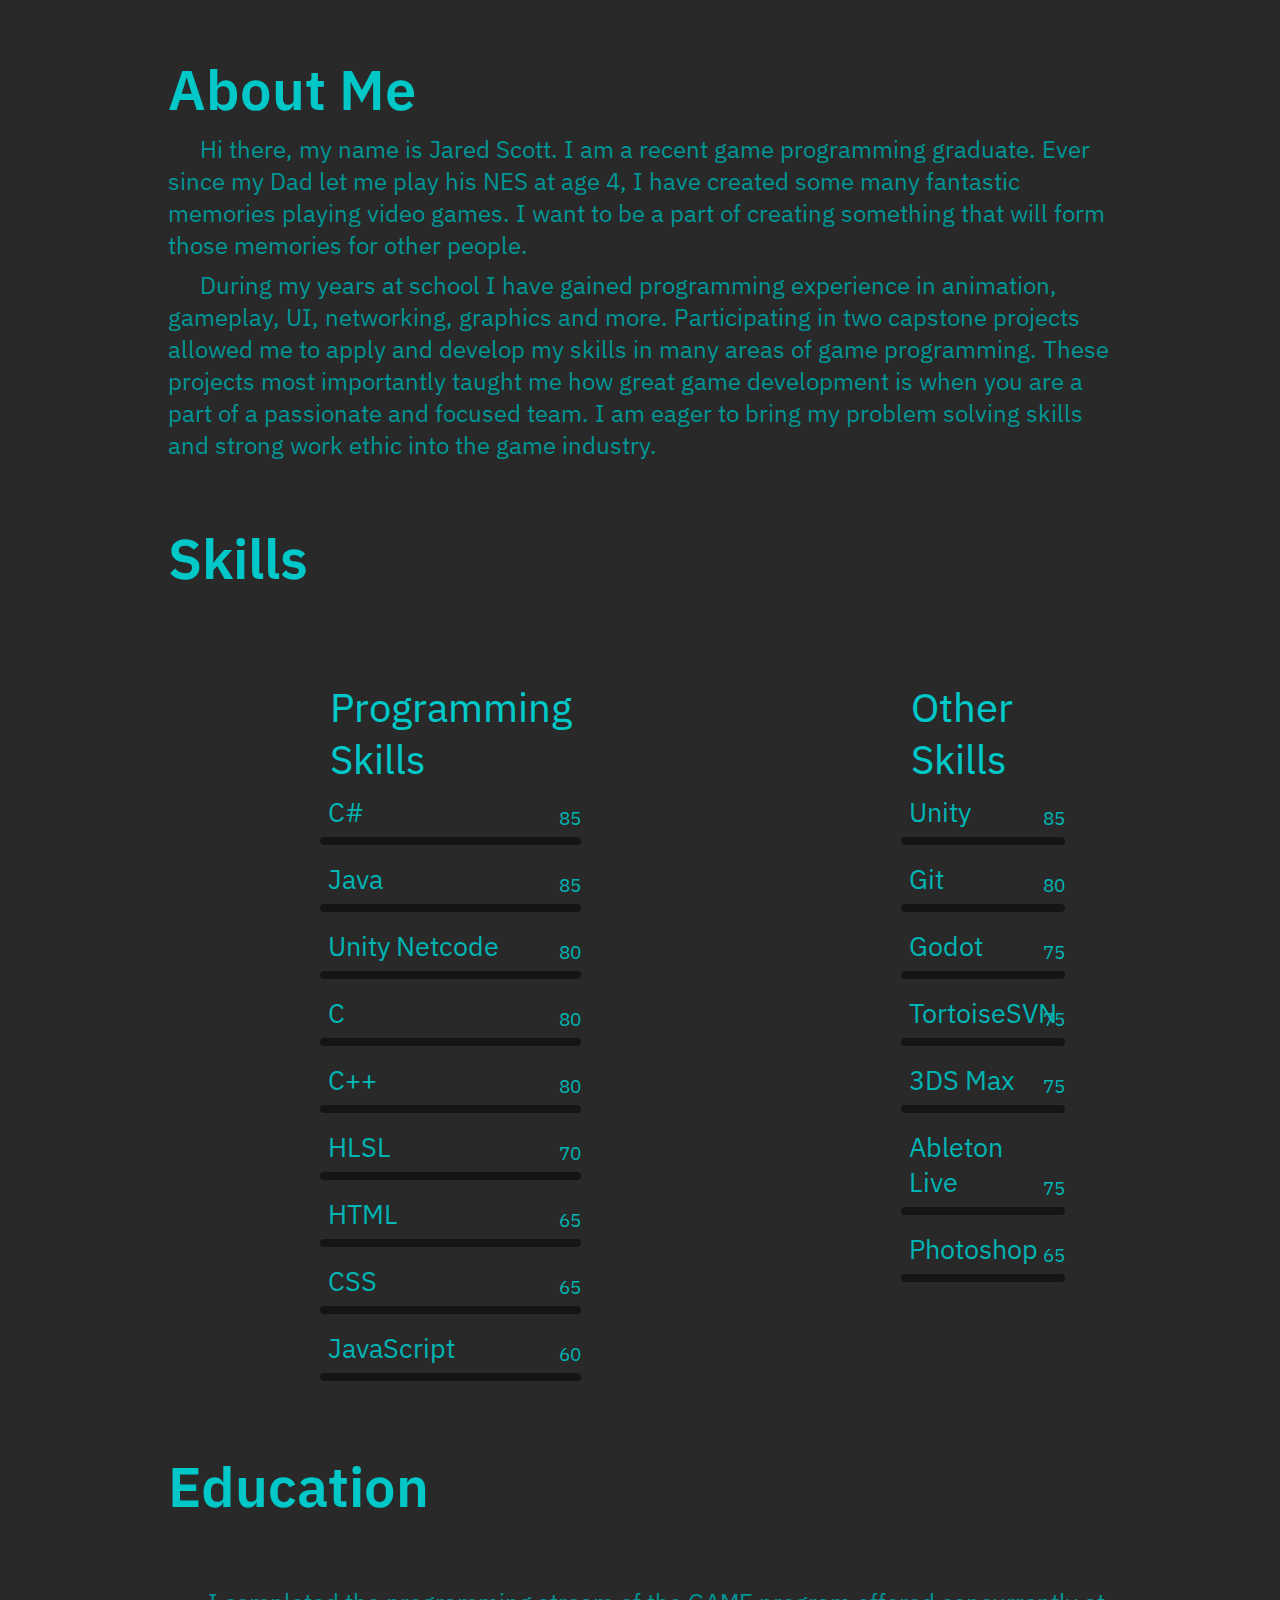
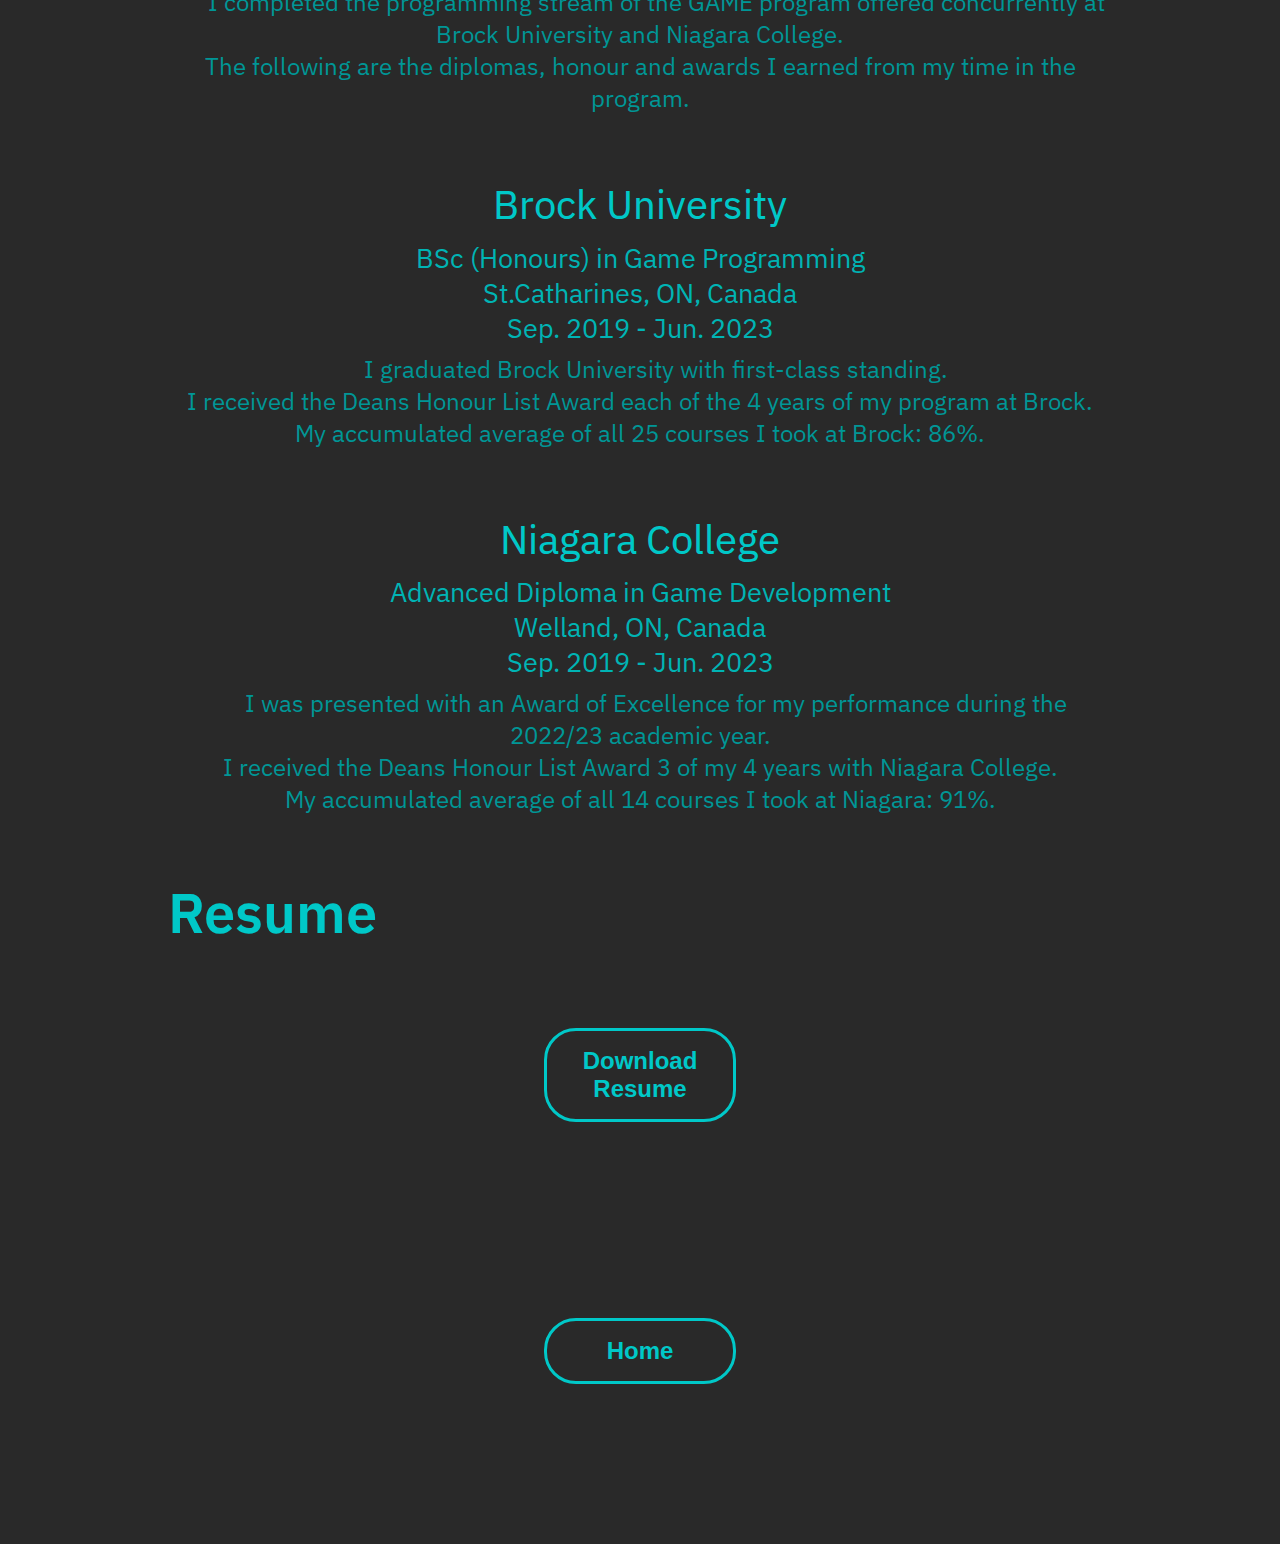
<file: about.html>
<!DOCTYPE html>
<html lang="en">
<head>
    <meta charset="UTF-8">
    <meta name="viewport" content="width=device-width, initial-scale=1.0">
    <meta name="description" content="Online portfolio of Jared Scott showcasing projects from his studies in game programming.">
    <title>Jared Scott's Portfolio | About</title>
    <link rel="stylesheet" href="style.css">
    <link rel="stylesheet" href="mediaqueries.css">
</head>
<body>

    <section id="intro">
        <h1 class="section_header_styling">About Me</h1>
        <p class="section_text2_styling">
            Hi there, my name is Jared Scott. I am a recent game programming graduate.
            Ever since my Dad let me play his NES at age 4, I have created some many fantastic memories playing video games.
            I want to be a part of creating something that will form those memories for other people.
        </p>
        <p class="section_text2_styling">
            During my years at school I have gained programming experience in animation, gameplay, UI, networking, graphics and more.
            Participating in two capstone projects allowed me to apply and develop my skills in many areas of game programming.
            These projects most importantly taught me how great game development is when you are a part of a passionate and focused team.
            I am eager to bring my problem solving skills and strong work ethic into the game industry.
        </p>
    </section>

    <section id="skills">
        <h1 class="section_header_styling">Skills</h1>
        <!--<p class="section_text_styling">The following are my self evaluated skill levels.</p>-->
        <div class="skill-row">
            <section class="skill-column">
                <h2 class="section_header2_styling">Programming Skills</h2>
                <div class="skills-container">
                    <div class="skill">
                        <div class="section_text_styling">C#</div>
                        <div class="skill-bar" value="85">
                            <div class="skill-line" style="max-width: 85%"></div>
                        </div>
                    </div>
                    <div class="skill">
                        <div class="section_text_styling">Java</div>
                        <div class="skill-bar" value="85">
                            <div class="skill-line" style="max-width: 85%"></div>
                        </div>
                    </div>
                    <div class="skill">
                        <div class="section_text_styling">Unity Netcode</div>
                        <div class="skill-bar" value="80">
                            <div class="skill-line" style="max-width: 80%"></div>
                        </div>
                    </div>
                    <div class="skill">
                        <div class="section_text_styling">C</div>
                        <div class="skill-bar" value="80">
                            <div class="skill-line" style="max-width: 80%"></div>
                        </div>
                    </div>
                    <div class="skill">
                        <div class="section_text_styling">C++</div>
                        <div class="skill-bar" value="80">
                            <div class="skill-line" style="max-width: 80%"></div>
                        </div>
                    </div>
                    <div class="skill">
                        <div class="section_text_styling">HLSL</div>
                        <div class="skill-bar" value="70">
                            <div class="skill-line" style="max-width: 70%"></div>
                        </div>
                    </div>
                    <div class="skill">
                        <div class="section_text_styling">HTML</div>
                        <div class="skill-bar" value="65">
                            <div class="skill-line" style="max-width: 65%"></div>
                        </div>
                    </div>
                    <div class="skill">
                        <div class="section_text_styling">CSS</div>
                        <div class="skill-bar" value="65">
                            <div class="skill-line" style="max-width: 65%"></div>
                        </div>
                    </div>
                    <div class="skill">
                        <div class="section_text_styling">JavaScript</div>
                        <div class="skill-bar" value="60">
                            <div class="skill-line" style="max-width: 60%"></div>
                        </div>
                    </div>
                </div>
            </section>

            <section class="skill-column">
                <h2 class="section_header2_styling">Other Skills</h2>
                <div class="skills-container">
                    <div class="skill">
                        <div class="section_text_styling">Unity</div>
                        <div class="skill-bar" value="85">
                            <div class="skill-line" style="max-width: 85%"></div>
                        </div>
                    </div>
                    <div class="skill">
                        <div class="section_text_styling">Git</div>
                        <div class="skill-bar" value="80">
                            <div class="skill-line" style="max-width: 80%"></div>
                        </div>
                    </div>
                    <div class="skill">
                        <div class="section_text_styling">Godot</div>
                        <div class="skill-bar" value="75">
                            <div class="skill-line" style="max-width: 75%"></div>
                        </div>
                    </div>
                    <div class="skill">
                        <div class="section_text_styling">TortoiseSVN</div>
                        <div class="skill-bar" value="75">
                            <div class="skill-line" style="max-width: 75%"></div>
                        </div>
                    </div>
                    </div>
                    <div class="skill">
                        <div class="section_text_styling">3DS Max</div>
                        <div class="skill-bar" value="75">
                            <div class="skill-line" style="max-width: 75%"></div>
                        </div>
                    </div>
                    <div class="skill">
                        <div class="section_text_styling">Ableton Live</div>
                        <div class="skill-bar" value="75">
                            <div class="skill-line" style="max-width: 75%"></div>
                        </div>
                    </div>
                    <div class="skill">
                        <div class="section_text_styling">Photoshop</div>
                        <div class="skill-bar" value="65">
                            <div class="skill-line" style="max-width: 65%"></div>
                        </div>
                    </div>
                </div>
            </section>
        </div>
    </section>
    
    <section id="education">
        <h1 class="section_header_styling">Education</h1>
        <div class="education-text">
            <p class="section_text2_styling">
                I completed the programming stream of the GAME program offered concurrently at Brock University and Niagara College.<br>
                The following are the diplomas, honour and awards I earned from my time in the program.
            </p>
        </div>
        <div class="education-text">
            <h2 class="section_header2_styling">Brock University</h2>
            <p class="section_text_styling">BSc (Honours) in Game Programming<br>St.Catharines, ON, Canada<br>Sep. 2019 - Jun. 2023</p>
            <p class="section_text2_styling">
                I graduated Brock University with first-class standing.<br>
                I received the Deans Honour List Award each of the 4 years of my program at Brock.<br>
                My accumulated average of all 25 courses I took at Brock: 86%.
            </p>
        </div>
        <div class="education-text">
            <h2 class="section_header2_styling">Niagara College</h2>
            <p class="section_text_styling">Advanced Diploma in Game Development<br>Welland, ON, Canada<br>Sep. 2019 - Jun. 2023</p>
            <p class="section_text2_styling">
                I was presented with an Award of Excellence for my performance during the 2022/23 academic year.<br>
                I received the Deans Honour List Award 3 of my 4 years with Niagara College.<br>
                My accumulated average of all 14 courses I took at Niagara: 91%.
            </p>
        </div>
    </section>

    <section id="resume">
        <h1 class="section_header_styling">Resume</h2>
        <button onclick="window.open('./assets/Resume.pdf')">Download Resume</button>
    </section>

    <section id="home">
        <button onclick="location.href='index.html'">Home</button>
    </section>
    

    <div class="bottom-page"></div>

    <script src="script.js"></script>
</body>
</html>
</file>
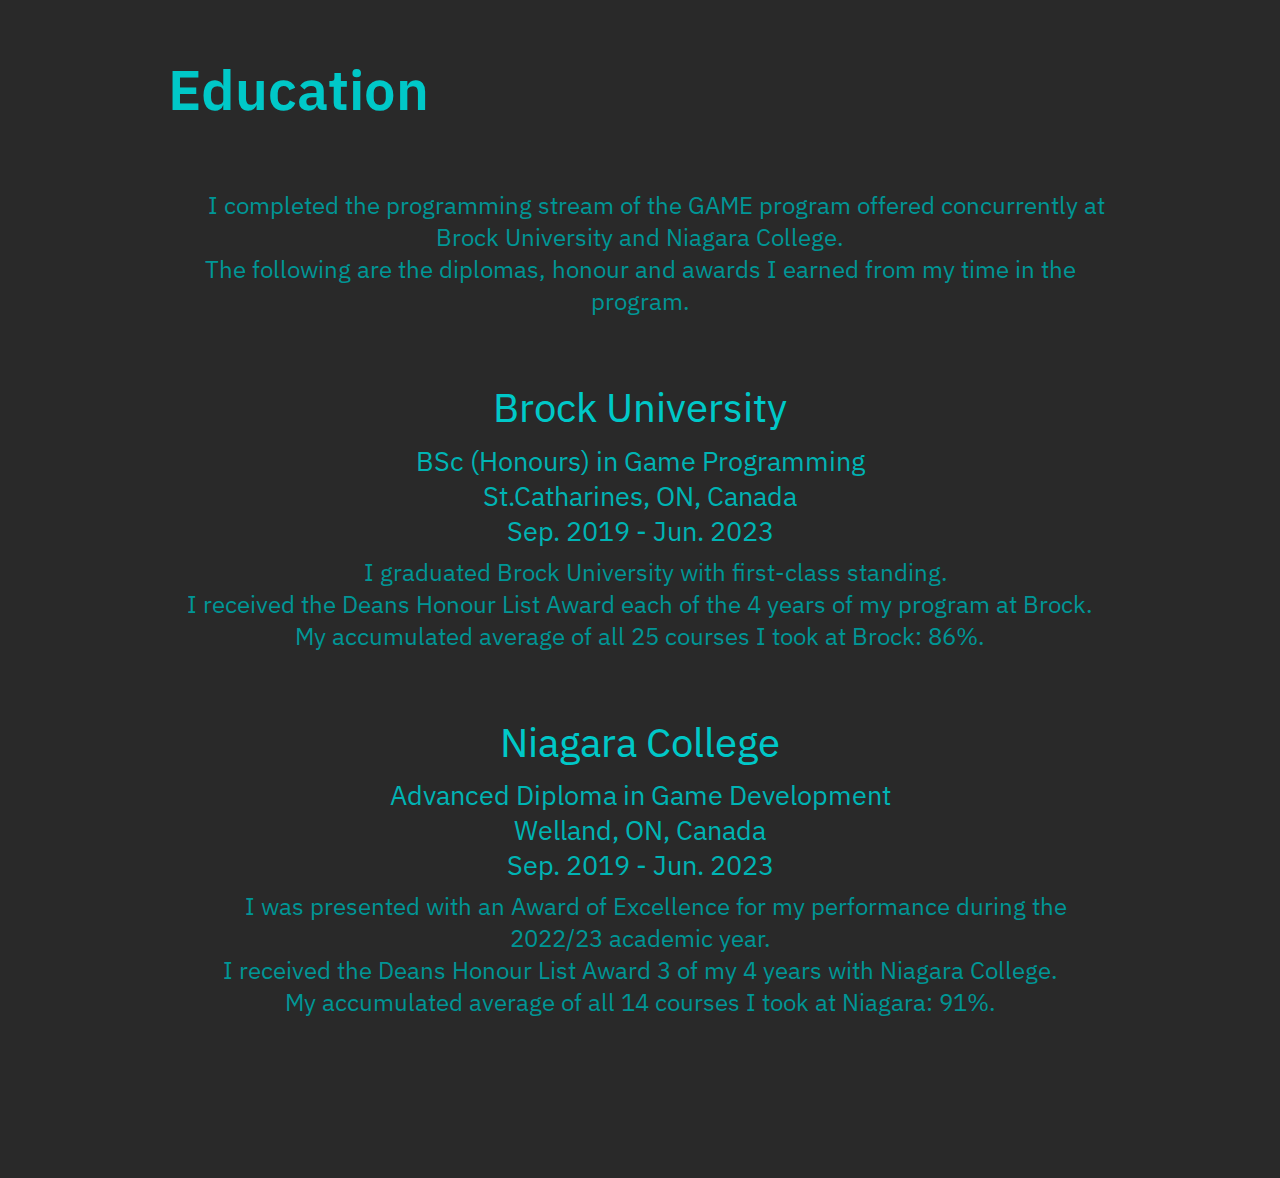
<file: education.html>
<!DOCTYPE html>
<html lang="en">
<head>
    <meta charset="UTF-8">
    <meta name="viewport" content="width=device-width, initial-scale=1.0">
    <meta name="description" content="Online portfolio of Jared Scott showcasing projects from his studies in game programming.">
    <title>Jared Scott's Portfolio | Education</title>
    <link rel="stylesheet" href="style.css">
    <link rel="stylesheet" href="mediaqueries.css">
</head>
<body>
    <section id="education">
        <h1 class="section_header_styling">Education</h1>
        <div class="education-text">
            <p class="section_text2_styling">
                I completed the programming stream of the GAME program offered concurrently at Brock University and Niagara College.<br>
                The following are the diplomas, honour and awards I earned from my time in the program.
            </p>
        </div>
        <div class="education-text">
            <h2 class="section_header2_styling">Brock University</h2>
            <p class="section_text_styling">BSc (Honours) in Game Programming<br>St.Catharines, ON, Canada<br>Sep. 2019 - Jun. 2023</p>
            <p class="section_text2_styling">
                I graduated Brock University with first-class standing.<br>
                I received the Deans Honour List Award each of the 4 years of my program at Brock.<br>
                My accumulated average of all 25 courses I took at Brock: 86%.
            </p>
        </div>
        <div class="education-text">
            <h2 class="section_header2_styling">Niagara College</h2>
            <p class="section_text_styling">Advanced Diploma in Game Development<br>Welland, ON, Canada<br>Sep. 2019 - Jun. 2023</p>
            <p class="section_text2_styling">
                I was presented with an Award of Excellence for my performance during the 2022/23 academic year.<br>
                I received the Deans Honour List Award 3 of my 4 years with Niagara College.<br>
                My accumulated average of all 14 courses I took at Niagara: 91%.
            </p>
        </div>
    </section>

    <div class="bottom-page"></div>
    
    <script src="script.js"></script>
</body>
</html>
</file>
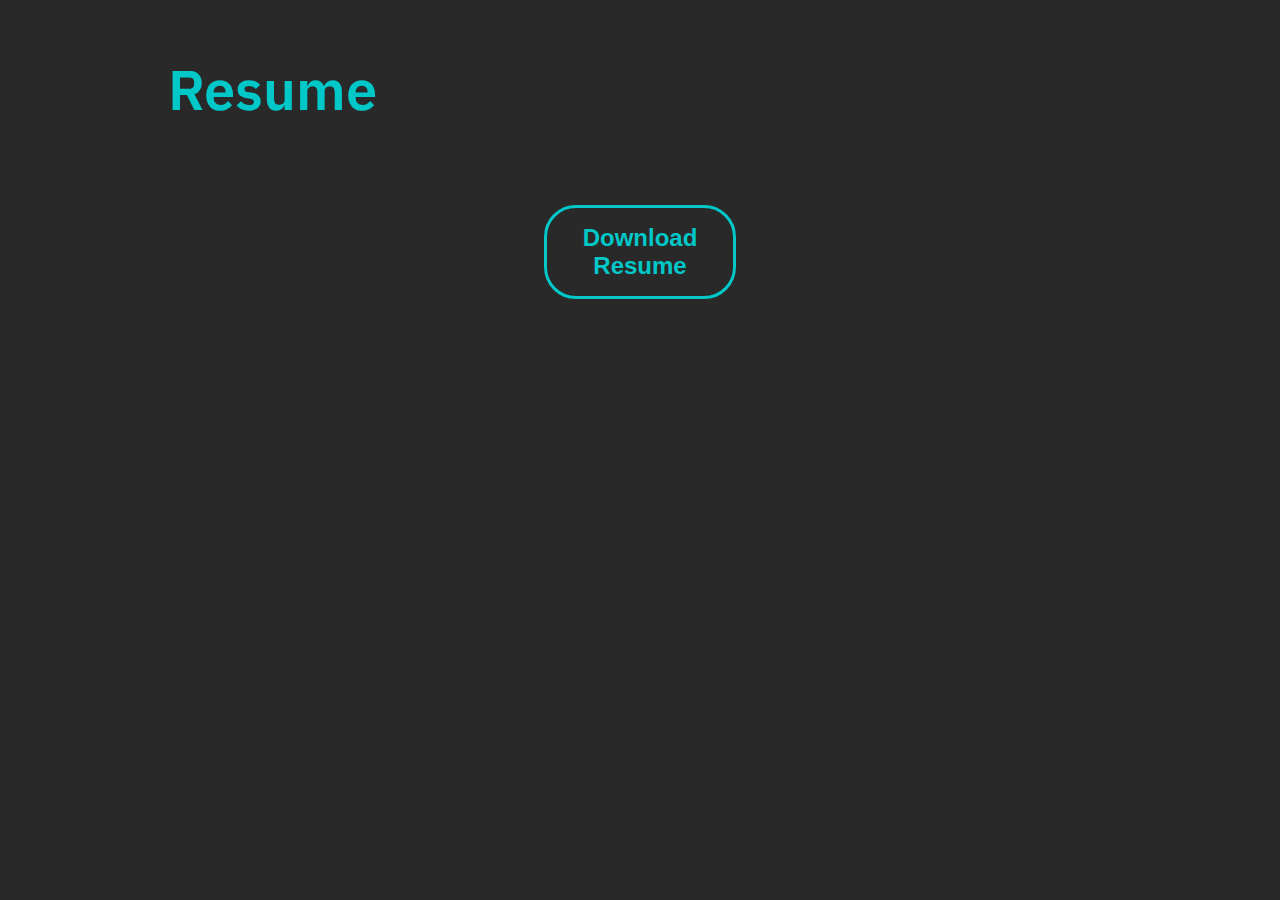
<file: resume.html>
<!DOCTYPE html>
<html lang="en">
<head>
    <meta charset="UTF-8">
    <meta name="viewport" content="width=device-width, initial-scale=1.0">
    <meta name="description" content="Online portfolio of Jared Scott showcasing projects from his studies in game programming.">
    <title>Jared Scott's Portfolio | Resume</title>
    <link rel="stylesheet" href="style.css">
    <link rel="stylesheet" href="mediaqueries.css">
</head>
<body>

    <section id="resume">
        <h1 class="section_header_styling">Resume</h2>
        <button onclick="window.open('./assets/Resume.pdf')">Download Resume</button>
    </section>

    <script src="script.js"></script>
</body>
</html>
</file>
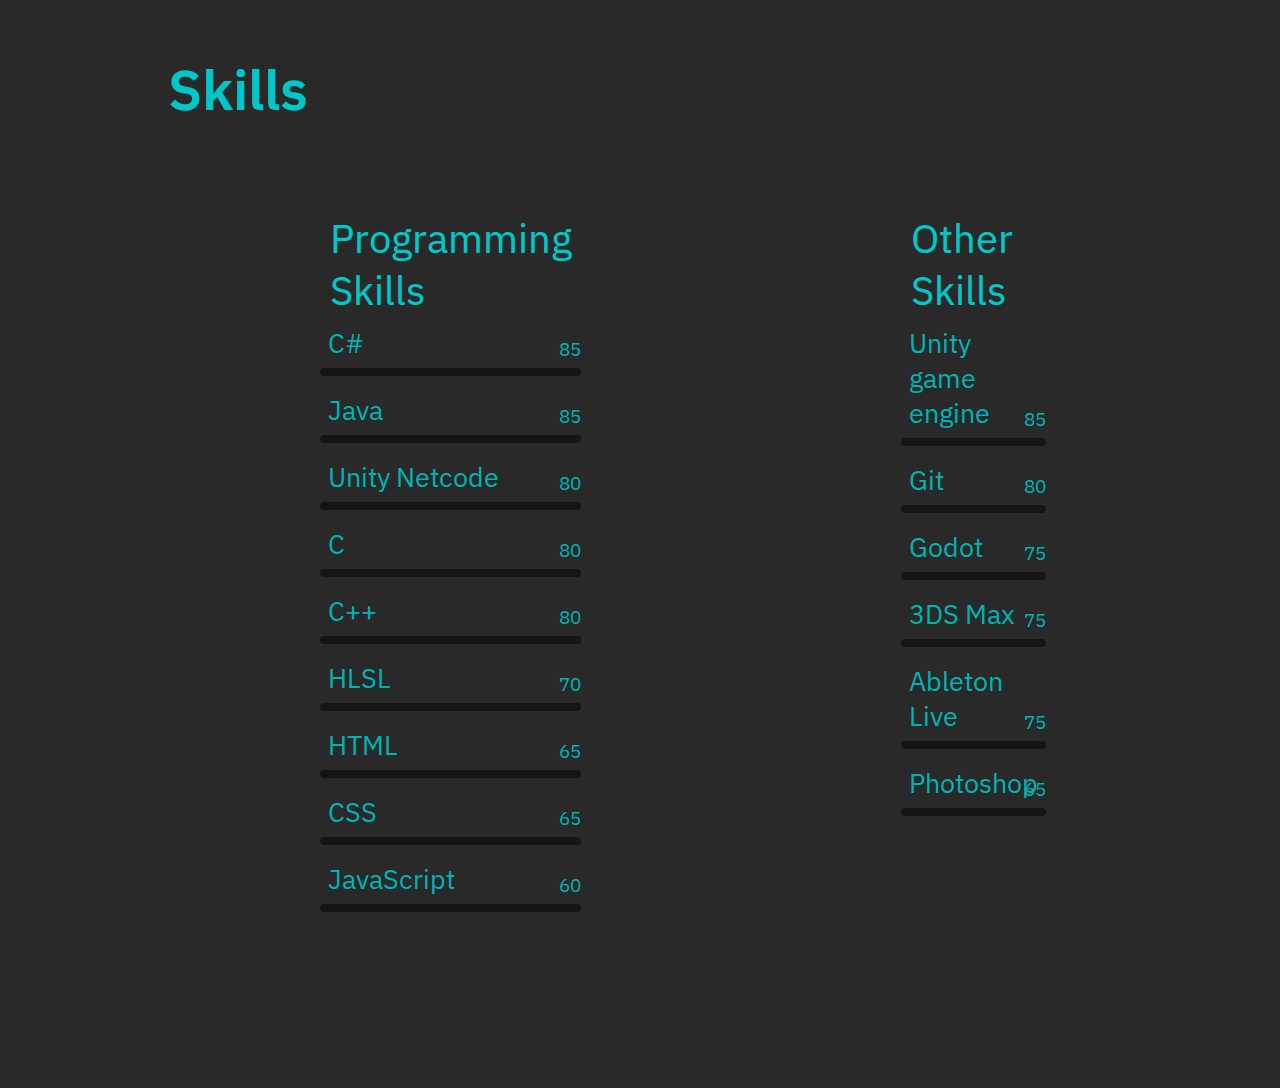
<file: skills.html>
<!DOCTYPE html>
<html lang="en">
<head>
    <meta charset="UTF-8">
    <meta name="viewport" content="width=device-width, initial-scale=1.0">
    <meta name="description" content="Online portfolio of Jared Scott showcasing projects from his studies in game programming.">
    <title>Jared Scott's Portfolio | Skills</title>
    <link rel="stylesheet" href="style.css">
    <link rel="stylesheet" href="mediaqueries.css">
</head>
<body>

    <section id="skills">
        <h1 class="section_header_styling">Skills</h1>
        <!--<p class="section_text_styling">The following are my self evaluated skill levels.</p>-->
        <div class="skill-row">
            <section class="skill-column">
                <h2 class="section_header2_styling">Programming Skills</h2>
                <div class="skills-container">
                    <div class="skill">
                        <div class="section_text_styling">C#</div>
                        <div class="skill-bar" value="85">
                            <div class="skill-line" style="max-width: 85%"></div>
                        </div>
                    </div>
                    <div class="skill">
                        <div class="section_text_styling">Java</div>
                        <div class="skill-bar" value="85">
                            <div class="skill-line" style="max-width: 85%"></div>
                        </div>
                    </div>
                    <div class="skill">
                        <div class="section_text_styling">Unity Netcode</div>
                        <div class="skill-bar" value="80">
                            <div class="skill-line" style="max-width: 80%"></div>
                        </div>
                    </div>
                    <div class="skill">
                        <div class="section_text_styling">C</div>
                        <div class="skill-bar" value="80">
                            <div class="skill-line" style="max-width: 80%"></div>
                        </div>
                    </div>
                    <div class="skill">
                        <div class="section_text_styling">C++</div>
                        <div class="skill-bar" value="80">
                            <div class="skill-line" style="max-width: 80%"></div>
                        </div>
                    </div>
                    <div class="skill">
                        <div class="section_text_styling">HLSL</div>
                        <div class="skill-bar" value="70">
                            <div class="skill-line" style="max-width: 70%"></div>
                        </div>
                    </div>
                    <div class="skill">
                        <div class="section_text_styling">HTML</div>
                        <div class="skill-bar" value="65">
                            <div class="skill-line" style="max-width: 65%"></div>
                        </div>
                    </div>
                    <div class="skill">
                        <div class="section_text_styling">CSS</div>
                        <div class="skill-bar" value="65">
                            <div class="skill-line" style="max-width: 65%"></div>
                        </div>
                    </div>
                    <div class="skill">
                        <div class="section_text_styling">JavaScript</div>
                        <div class="skill-bar" value="60">
                            <div class="skill-line" style="max-width: 60%"></div>
                        </div>
                    </div>
                </div>
            </section>

            <section class="skill-column">
                <h2 class="section_header2_styling">Other Skills</h2>
                <div class="skills-container">
                    <div class="skill">
                        <div class="section_text_styling">Unity game engine</div>
                        <div class="skill-bar" value="85">
                            <div class="skill-line" style="max-width: 85%"></div>
                        </div>
                    </div>
                    <div class="skill">
                        <div class="section_text_styling">Git</div>
                        <div class="skill-bar" value="80">
                            <div class="skill-line" style="max-width: 80%"></div>
                        </div>
                    </div>
                    <div class="skill">
                        <div class="section_text_styling">Godot</div>
                        <div class="skill-bar" value="75">
                            <div class="skill-line" style="max-width: 75%"></div>
                        </div>
                    </div>
                    </div>
                    <div class="skill">
                        <div class="section_text_styling">3DS Max</div>
                        <div class="skill-bar" value="75">
                            <div class="skill-line" style="max-width: 75%"></div>
                        </div>
                    </div>
                    <div class="skill">
                        <div class="section_text_styling">Ableton Live</div>
                        <div class="skill-bar" value="75">
                            <div class="skill-line" style="max-width: 75%"></div>
                        </div>
                    </div>
                    <div class="skill">
                        <div class="section_text_styling">Photoshop</div>
                        <div class="skill-bar" value="65">
                            <div class="skill-line" style="max-width: 65%"></div>
                        </div>
                    </div>
                </div>
            </section>
        </div>
    </section>

    <div class="bottom-page"></div>

    <script src="script.js"></script>
</body>
</html>
</file>
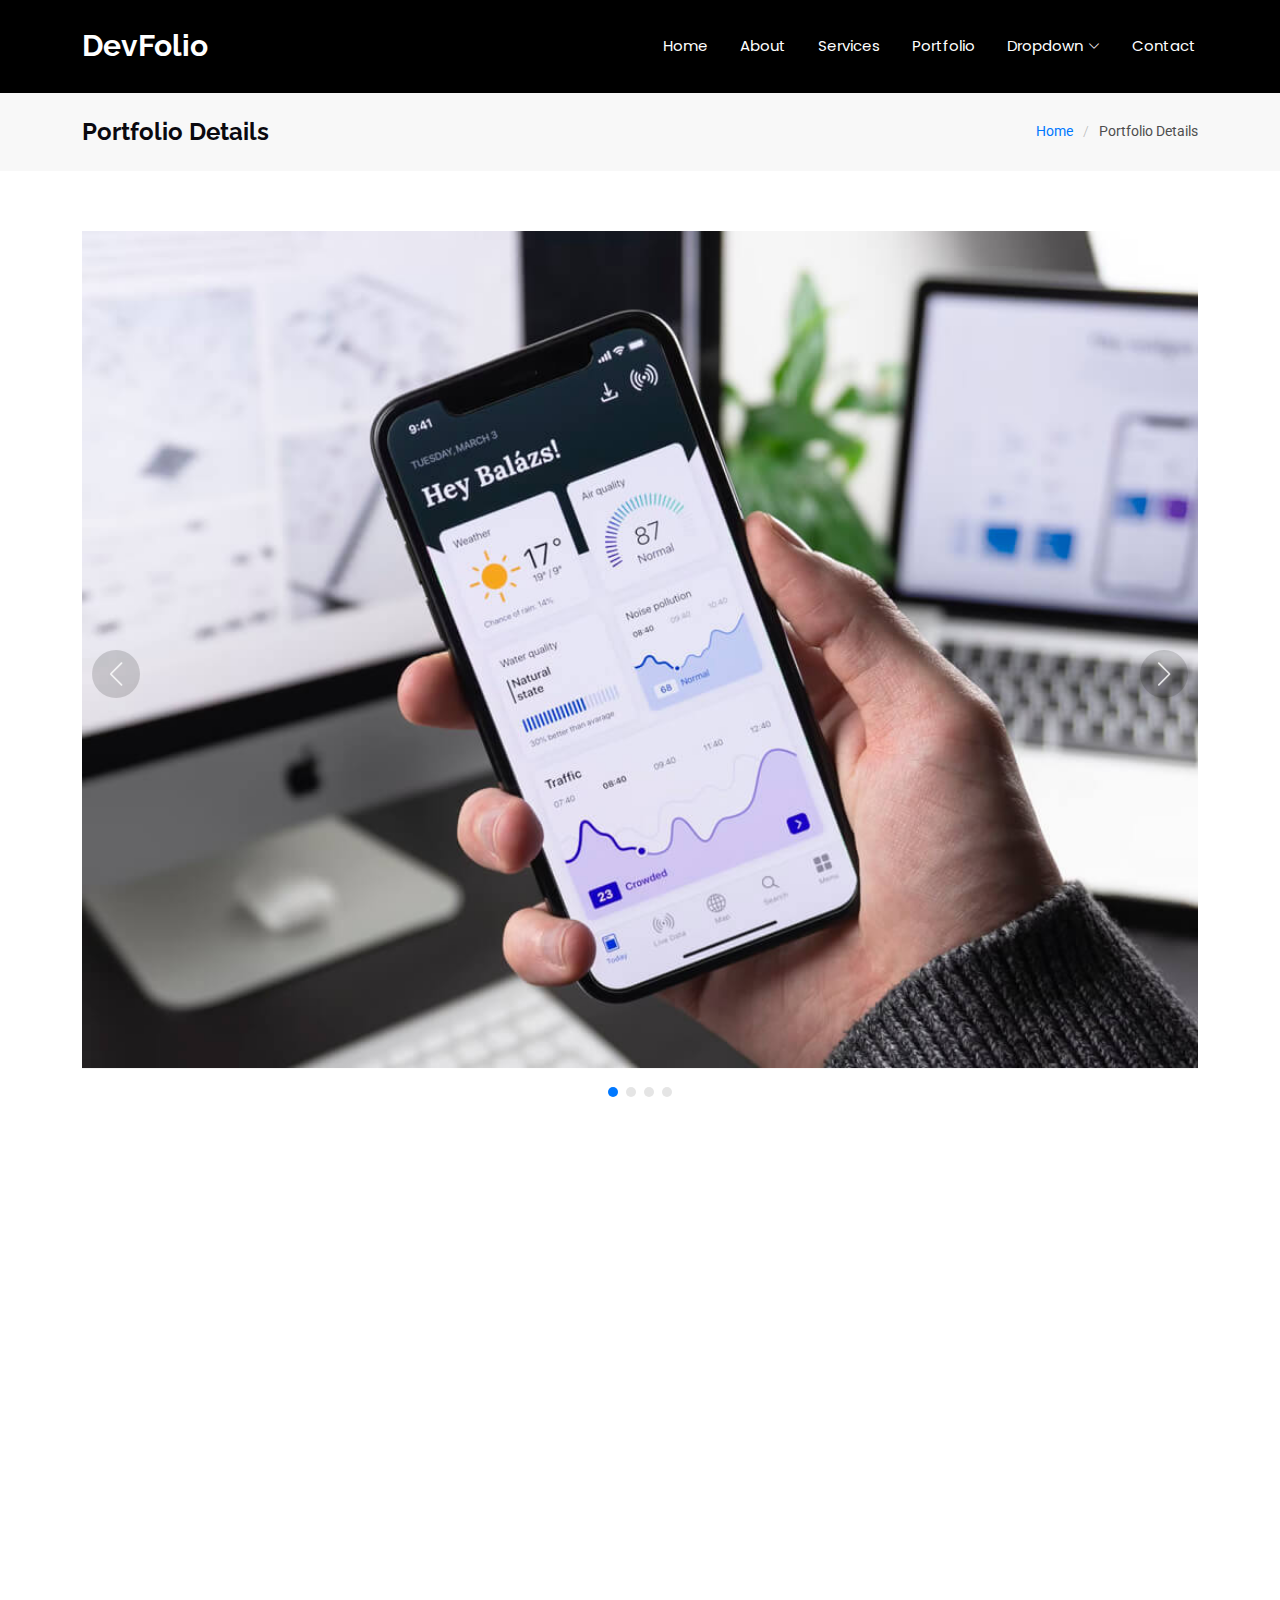
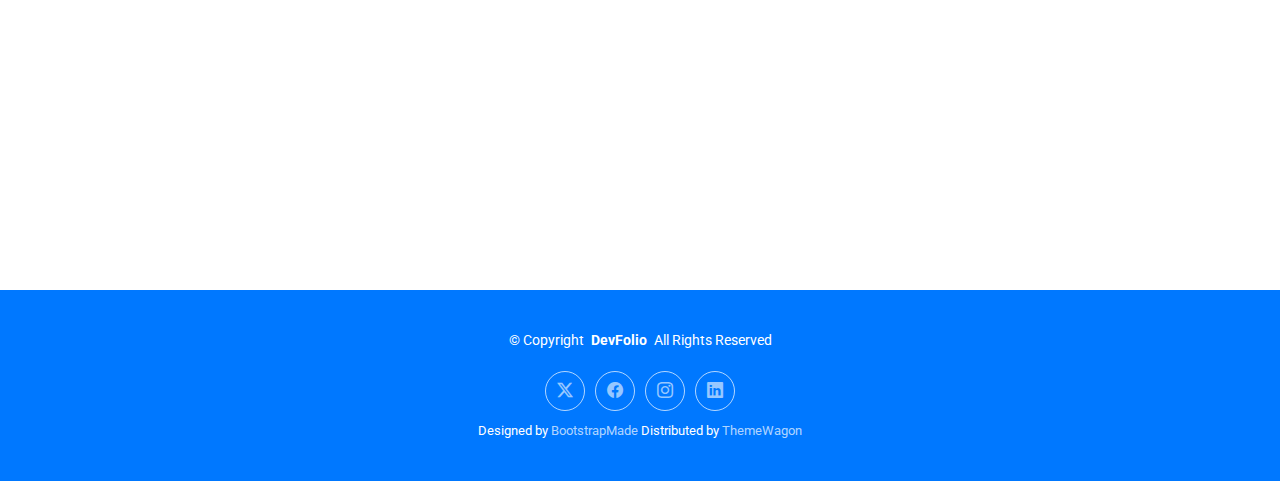
<file: NewPortfolioComingSoon/devfolio-1.0.0/portfolio-details.html>
<!DOCTYPE html>
<html lang="en">

<head>
  <meta charset="utf-8">
  <meta content="width=device-width, initial-scale=1.0" name="viewport">
  <title>Portfolio Details - DevFolio Bootstrap Template</title>
  <meta name="description" content="">
  <meta name="keywords" content="">

  <!-- Favicons -->
  <link href="assets/img/favicon.png" rel="icon">
  <link href="assets/img/apple-touch-icon.png" rel="apple-touch-icon">

  <!-- Fonts -->
  <link href="https://fonts.googleapis.com" rel="preconnect">
  <link href="https://fonts.gstatic.com" rel="preconnect" crossorigin>
  <link href="https://fonts.googleapis.com/css2?family=Roboto:ital,wght@0,100;0,300;0,400;0,500;0,700;0,900;1,100;1,300;1,400;1,500;1,700;1,900&family=Poppins:ital,wght@0,100;0,200;0,300;0,400;0,500;0,600;0,700;0,800;0,900;1,100;1,200;1,300;1,400;1,500;1,600;1,700;1,800;1,900&family=Raleway:ital,wght@0,100;0,200;0,300;0,400;0,500;0,600;0,700;0,800;0,900;1,100;1,200;1,300;1,400;1,500;1,600;1,700;1,800;1,900&display=swap" rel="stylesheet">

  <!-- Vendor CSS Files -->
  <link href="assets/vendor/bootstrap/css/bootstrap.min.css" rel="stylesheet">
  <link href="assets/vendor/bootstrap-icons/bootstrap-icons.css" rel="stylesheet">
  <link href="assets/vendor/aos/aos.css" rel="stylesheet">
  <link href="assets/vendor/glightbox/css/glightbox.min.css" rel="stylesheet">
  <link href="assets/vendor/swiper/swiper-bundle.min.css" rel="stylesheet">

  <!-- Main CSS File -->
  <link href="assets/css/main.css" rel="stylesheet">

  <!-- =======================================================
  * Template Name: DevFolio
  * Template URL: https://bootstrapmade.com/devfolio-bootstrap-portfolio-html-template/
  * Updated: Aug 07 2024 with Bootstrap v5.3.3
  * Author: BootstrapMade.com
  * License: https://bootstrapmade.com/license/
  ======================================================== -->
</head>

<body class="portfolio-details-page">

  <header id="header" class="header d-flex align-items-center sticky-top">
    <div class="container-fluid container-xl position-relative d-flex align-items-center justify-content-between">

      <a href="index.html" class="logo d-flex align-items-center">
        <!-- Uncomment the line below if you also wish to use an image logo -->
        <!-- <img src="assets/img/logo.png" alt=""> -->
        <h1 class="sitename">DevFolio</h1>
      </a>

      <nav id="navmenu" class="navmenu">
        <ul>
          <li><a href="#hero">Home<br></a></li>
          <li><a href="#about">About</a></li>
          <li><a href="#services">Services</a></li>
          <li><a href="#portfolio">Portfolio</a></li>
          <li class="dropdown"><a href="#"><span>Dropdown</span> <i class="bi bi-chevron-down toggle-dropdown"></i></a>
            <ul>
              <li><a href="#">Dropdown 1</a></li>
              <li class="dropdown"><a href="#"><span>Deep Dropdown</span> <i class="bi bi-chevron-down toggle-dropdown"></i></a>
                <ul>
                  <li><a href="#">Deep Dropdown 1</a></li>
                  <li><a href="#">Deep Dropdown 2</a></li>
                  <li><a href="#">Deep Dropdown 3</a></li>
                  <li><a href="#">Deep Dropdown 4</a></li>
                  <li><a href="#">Deep Dropdown 5</a></li>
                </ul>
              </li>
              <li><a href="#">Dropdown 2</a></li>
              <li><a href="#">Dropdown 3</a></li>
              <li><a href="#">Dropdown 4</a></li>
            </ul>
          </li>
          <li><a href="#contact">Contact</a></li>
        </ul>
        <i class="mobile-nav-toggle d-xl-none bi bi-list"></i>
      </nav>

    </div>
  </header>

  <main class="main">

    <!-- Page Title -->
    <div class="page-title" data-aos="fade">
      <div class="container d-lg-flex justify-content-between align-items-center">
        <h1 class="mb-2 mb-lg-0">Portfolio Details</h1>
        <nav class="breadcrumbs">
          <ol>
            <li><a href="index.html">Home</a></li>
            <li class="current">Portfolio Details</li>
          </ol>
        </nav>
      </div>
    </div><!-- End Page Title -->

    <!-- Portfolio Details Section -->
    <section id="portfolio-details" class="portfolio-details section">

      <div class="container" data-aos="fade-up">

        <div class="portfolio-details-slider swiper init-swiper">
          <script type="application/json" class="swiper-config">
            {
              "loop": true,
              "speed": 600,
              "autoplay": {
                "delay": 5000
              },
              "slidesPerView": "auto",
              "navigation": {
                "nextEl": ".swiper-button-next",
                "prevEl": ".swiper-button-prev"
              },
              "pagination": {
                "el": ".swiper-pagination",
                "type": "bullets",
                "clickable": true
              }
            }
          </script>
          <div class="swiper-wrapper align-items-center">

            <div class="swiper-slide">
              <img src="assets/img/portfolio/app-1.jpg" alt="">
            </div>

            <div class="swiper-slide">
              <img src="assets/img/portfolio/product-1.jpg" alt="">
            </div>

            <div class="swiper-slide">
              <img src="assets/img/portfolio/branding-1.jpg" alt="">
            </div>

            <div class="swiper-slide">
              <img src="assets/img/portfolio/books-1.jpg" alt="">
            </div>

          </div>
          <div class="swiper-button-prev"></div>
          <div class="swiper-button-next"></div>
          <div class="swiper-pagination"></div>
        </div>

        <div class="row justify-content-between gy-4 mt-4">

          <div class="col-lg-8" data-aos="fade-up">
            <div class="portfolio-description">
              <h2>This is an example of portfolio details</h2>
              <p>
                Autem ipsum nam porro corporis rerum. Quis eos dolorem eos itaque inventore commodi labore quia quia. Exercitationem repudiandae officiis neque suscipit non officia eaque itaque enim. Voluptatem officia accusantium nesciunt est omnis tempora consectetur dignissimos. Sequi nulla at esse enim cum deserunt eius.
              </p>
              <p>
                Amet consequatur qui dolore veniam voluptatem voluptatem sit. Non aspernatur atque natus ut cum nam et. Praesentium error dolores rerum minus sequi quia veritatis eum. Eos et doloribus doloremque nesciunt molestiae laboriosam.
              </p>

              <div class="testimonial-item">
                <p>
                  <i class="bi bi-quote quote-icon-left"></i>
                  <span>Export tempor illum tamen malis malis eram quae irure esse labore quem cillum quid cillum eram malis quorum velit fore eram velit sunt aliqua noster fugiat irure amet legam anim culpa.</span>
                  <i class="bi bi-quote quote-icon-right"></i>
                </p>
                <div>
                  <img src="assets/img/testimonials/testimonials-2.jpg" class="testimonial-img" alt="">
                  <h3>Sara Wilsson</h3>
                  <h4>Designer</h4>
                </div>
              </div>

              <p>
                Impedit ipsum quae et aliquid doloribus et voluptatem quasi. Perspiciatis occaecati earum et magnam animi. Quibusdam non qui ea vitae suscipit vitae sunt. Repudiandae incidunt cumque minus deserunt assumenda tempore. Delectus voluptas necessitatibus est.
              </p>

              <p>
                Sunt voluptatum sapiente facilis quo odio aut ipsum repellat debitis. Molestiae et autem libero. Explicabo et quod necessitatibus similique quis dolor eum. Numquam eaque praesentium rem et qui nesciunt.
              </p>

            </div>
          </div>

          <div class="col-lg-3" data-aos="fade-up" data-aos-delay="100">
            <div class="portfolio-info">
              <h3>Project information</h3>
              <ul>
                <li><strong>Category</strong> Web design</li>
                <li><strong>Client</strong> ASU Company</li>
                <li><strong>Project date</strong> 01 March, 2020</li>
                <li><strong>Project URL</strong> <a href="#">www.example.com</a></li>
                <li><a href="#" class="btn-visit align-self-start">Visit Website</a></li>
              </ul>
            </div>
          </div>

        </div>

      </div>

    </section><!-- /Portfolio Details Section -->

  </main>

  <footer id="footer" class="footer accent-background">

    <div class="container">
      <div class="copyright text-center ">
        <p>© <span>Copyright</span> <strong class="px-1 sitename">DevFolio</strong> <span>All Rights Reserved</span></p>
      </div>
      <div class="social-links d-flex justify-content-center">
        <a href=""><i class="bi bi-twitter-x"></i></a>
        <a href=""><i class="bi bi-facebook"></i></a>
        <a href=""><i class="bi bi-instagram"></i></a>
        <a href=""><i class="bi bi-linkedin"></i></a>
      </div>
      <div class="credits">
        <!-- All the links in the footer should remain intact. -->
        <!-- You can delete the links only if you've purchased the pro version. -->
        <!-- Licensing information: https://bootstrapmade.com/license/ -->
        <!-- Purchase the pro version with working PHP/AJAX contact form: [buy-url] -->
        Designed by <a href="https://bootstrapmade.com/">BootstrapMade</a> Distributed by <a href="https://themewagon.com" target="_blank">ThemeWagon</a>
      </div>
    </div>

  </footer>

  <!-- Scroll Top -->
  <a href="#" id="scroll-top" class="scroll-top d-flex align-items-center justify-content-center"><i class="bi bi-arrow-up-short"></i></a>

  <!-- Preloader -->
  <div id="preloader"></div>

  <!-- Vendor JS Files -->
  <script src="assets/vendor/bootstrap/js/bootstrap.bundle.min.js"></script>
  <script src="assets/vendor/php-email-form/validate.js"></script>
  <script src="assets/vendor/aos/aos.js"></script>
  <script src="assets/vendor/typed.js/typed.umd.js"></script>
  <script src="assets/vendor/waypoints/noframework.waypoints.js"></script>
  <script src="assets/vendor/purecounter/purecounter_vanilla.js"></script>
  <script src="assets/vendor/glightbox/js/glightbox.min.js"></script>
  <script src="assets/vendor/imagesloaded/imagesloaded.pkgd.min.js"></script>
  <script src="assets/vendor/isotope-layout/isotope.pkgd.min.js"></script>
  <script src="assets/vendor/swiper/swiper-bundle.min.js"></script>

  <!-- Main JS File -->
  <script src="assets/js/main.js"></script>

</body>

</html>
</file>
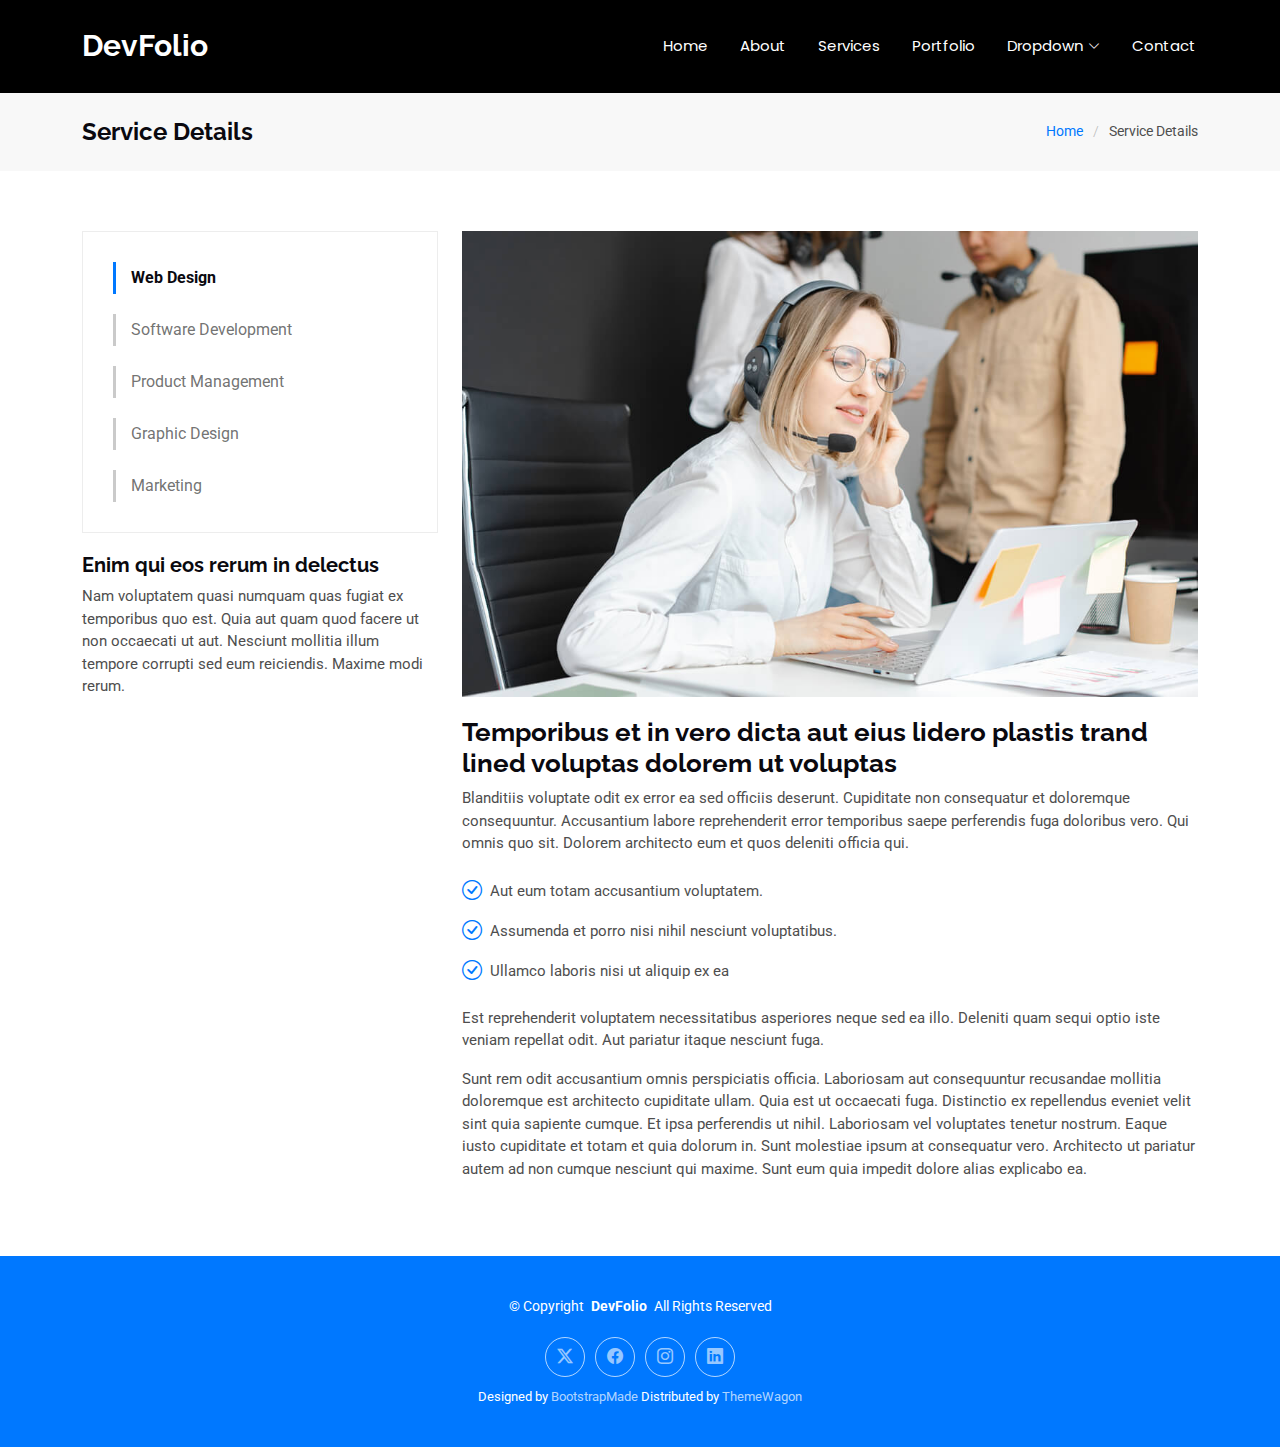
<file: NewPortfolioComingSoon/devfolio-1.0.0/service-details.html>
<!DOCTYPE html>
<html lang="en">

<head>
  <meta charset="utf-8">
  <meta content="width=device-width, initial-scale=1.0" name="viewport">
  <title>Service Details - DevFolio Bootstrap Template</title>
  <meta name="description" content="">
  <meta name="keywords" content="">

  <!-- Favicons -->
  <link href="assets/img/favicon.png" rel="icon">
  <link href="assets/img/apple-touch-icon.png" rel="apple-touch-icon">

  <!-- Fonts -->
  <link href="https://fonts.googleapis.com" rel="preconnect">
  <link href="https://fonts.gstatic.com" rel="preconnect" crossorigin>
  <link href="https://fonts.googleapis.com/css2?family=Roboto:ital,wght@0,100;0,300;0,400;0,500;0,700;0,900;1,100;1,300;1,400;1,500;1,700;1,900&family=Poppins:ital,wght@0,100;0,200;0,300;0,400;0,500;0,600;0,700;0,800;0,900;1,100;1,200;1,300;1,400;1,500;1,600;1,700;1,800;1,900&family=Raleway:ital,wght@0,100;0,200;0,300;0,400;0,500;0,600;0,700;0,800;0,900;1,100;1,200;1,300;1,400;1,500;1,600;1,700;1,800;1,900&display=swap" rel="stylesheet">

  <!-- Vendor CSS Files -->
  <link href="assets/vendor/bootstrap/css/bootstrap.min.css" rel="stylesheet">
  <link href="assets/vendor/bootstrap-icons/bootstrap-icons.css" rel="stylesheet">
  <link href="assets/vendor/aos/aos.css" rel="stylesheet">
  <link href="assets/vendor/glightbox/css/glightbox.min.css" rel="stylesheet">
  <link href="assets/vendor/swiper/swiper-bundle.min.css" rel="stylesheet">

  <!-- Main CSS File -->
  <link href="assets/css/main.css" rel="stylesheet">

  <!-- =======================================================
  * Template Name: DevFolio
  * Template URL: https://bootstrapmade.com/devfolio-bootstrap-portfolio-html-template/
  * Updated: Aug 07 2024 with Bootstrap v5.3.3
  * Author: BootstrapMade.com
  * License: https://bootstrapmade.com/license/
  ======================================================== -->
</head>

<body class="service-details-page">

  <header id="header" class="header d-flex align-items-center sticky-top">
    <div class="container-fluid container-xl position-relative d-flex align-items-center justify-content-between">

      <a href="index.html" class="logo d-flex align-items-center">
        <!-- Uncomment the line below if you also wish to use an image logo -->
        <!-- <img src="assets/img/logo.png" alt=""> -->
        <h1 class="sitename">DevFolio</h1>
      </a>

      <nav id="navmenu" class="navmenu">
        <ul>
          <li><a href="#hero">Home<br></a></li>
          <li><a href="#about">About</a></li>
          <li><a href="#services">Services</a></li>
          <li><a href="#portfolio">Portfolio</a></li>
          <li class="dropdown"><a href="#"><span>Dropdown</span> <i class="bi bi-chevron-down toggle-dropdown"></i></a>
            <ul>
              <li><a href="#">Dropdown 1</a></li>
              <li class="dropdown"><a href="#"><span>Deep Dropdown</span> <i class="bi bi-chevron-down toggle-dropdown"></i></a>
                <ul>
                  <li><a href="#">Deep Dropdown 1</a></li>
                  <li><a href="#">Deep Dropdown 2</a></li>
                  <li><a href="#">Deep Dropdown 3</a></li>
                  <li><a href="#">Deep Dropdown 4</a></li>
                  <li><a href="#">Deep Dropdown 5</a></li>
                </ul>
              </li>
              <li><a href="#">Dropdown 2</a></li>
              <li><a href="#">Dropdown 3</a></li>
              <li><a href="#">Dropdown 4</a></li>
            </ul>
          </li>
          <li><a href="#contact">Contact</a></li>
        </ul>
        <i class="mobile-nav-toggle d-xl-none bi bi-list"></i>
      </nav>

    </div>
  </header>

  <main class="main">

    <!-- Page Title -->
    <div class="page-title" data-aos="fade">
      <div class="container d-lg-flex justify-content-between align-items-center">
        <h1 class="mb-2 mb-lg-0">Service Details</h1>
        <nav class="breadcrumbs">
          <ol>
            <li><a href="index.html">Home</a></li>
            <li class="current">Service Details</li>
          </ol>
        </nav>
      </div>
    </div><!-- End Page Title -->

    <!-- Service Details Section -->
    <section id="service-details" class="service-details section">

      <div class="container">

        <div class="row gy-4">

          <div class="col-lg-4" data-aos="fade-up" data-aos-delay="100">
            <div class="services-list">
              <a href="#" class="active">Web Design</a>
              <a href="#">Software Development</a>
              <a href="#">Product Management</a>
              <a href="#">Graphic Design</a>
              <a href="#">Marketing</a>
            </div>

            <h4>Enim qui eos rerum in delectus</h4>
            <p>Nam voluptatem quasi numquam quas fugiat ex temporibus quo est. Quia aut quam quod facere ut non occaecati ut aut. Nesciunt mollitia illum tempore corrupti sed eum reiciendis. Maxime modi rerum.</p>
          </div>

          <div class="col-lg-8" data-aos="fade-up" data-aos-delay="200">
            <img src="assets/img/services.jpg" alt="" class="img-fluid services-img">
            <h3>Temporibus et in vero dicta aut eius lidero plastis trand lined voluptas dolorem ut voluptas</h3>
            <p>
              Blanditiis voluptate odit ex error ea sed officiis deserunt. Cupiditate non consequatur et doloremque consequuntur. Accusantium labore reprehenderit error temporibus saepe perferendis fuga doloribus vero. Qui omnis quo sit. Dolorem architecto eum et quos deleniti officia qui.
            </p>
            <ul>
              <li><i class="bi bi-check-circle"></i> <span>Aut eum totam accusantium voluptatem.</span></li>
              <li><i class="bi bi-check-circle"></i> <span>Assumenda et porro nisi nihil nesciunt voluptatibus.</span></li>
              <li><i class="bi bi-check-circle"></i> <span>Ullamco laboris nisi ut aliquip ex ea</span></li>
            </ul>
            <p>
              Est reprehenderit voluptatem necessitatibus asperiores neque sed ea illo. Deleniti quam sequi optio iste veniam repellat odit. Aut pariatur itaque nesciunt fuga.
            </p>
            <p>
              Sunt rem odit accusantium omnis perspiciatis officia. Laboriosam aut consequuntur recusandae mollitia doloremque est architecto cupiditate ullam. Quia est ut occaecati fuga. Distinctio ex repellendus eveniet velit sint quia sapiente cumque. Et ipsa perferendis ut nihil. Laboriosam vel voluptates tenetur nostrum. Eaque iusto cupiditate et totam et quia dolorum in. Sunt molestiae ipsum at consequatur vero. Architecto ut pariatur autem ad non cumque nesciunt qui maxime. Sunt eum quia impedit dolore alias explicabo ea.
            </p>
          </div>

        </div>

      </div>

    </section><!-- /Service Details Section -->

  </main>

  <footer id="footer" class="footer accent-background">

    <div class="container">
      <div class="copyright text-center ">
        <p>© <span>Copyright</span> <strong class="px-1 sitename">DevFolio</strong> <span>All Rights Reserved</span></p>
      </div>
      <div class="social-links d-flex justify-content-center">
        <a href=""><i class="bi bi-twitter-x"></i></a>
        <a href=""><i class="bi bi-facebook"></i></a>
        <a href=""><i class="bi bi-instagram"></i></a>
        <a href=""><i class="bi bi-linkedin"></i></a>
      </div>
      <div class="credits">
        <!-- All the links in the footer should remain intact. -->
        <!-- You can delete the links only if you've purchased the pro version. -->
        <!-- Licensing information: https://bootstrapmade.com/license/ -->
        <!-- Purchase the pro version with working PHP/AJAX contact form: [buy-url] -->
        Designed by <a href="https://bootstrapmade.com/">BootstrapMade</a> Distributed by <a href="https://themewagon.com" target="_blank">ThemeWagon</a>
      </div>
    </div>

  </footer>

  <!-- Scroll Top -->
  <a href="#" id="scroll-top" class="scroll-top d-flex align-items-center justify-content-center"><i class="bi bi-arrow-up-short"></i></a>

  <!-- Preloader -->
  <div id="preloader"></div>

  <!-- Vendor JS Files -->
  <script src="assets/vendor/bootstrap/js/bootstrap.bundle.min.js"></script>
  <script src="assets/vendor/php-email-form/validate.js"></script>
  <script src="assets/vendor/aos/aos.js"></script>
  <script src="assets/vendor/typed.js/typed.umd.js"></script>
  <script src="assets/vendor/waypoints/noframework.waypoints.js"></script>
  <script src="assets/vendor/purecounter/purecounter_vanilla.js"></script>
  <script src="assets/vendor/glightbox/js/glightbox.min.js"></script>
  <script src="assets/vendor/imagesloaded/imagesloaded.pkgd.min.js"></script>
  <script src="assets/vendor/isotope-layout/isotope.pkgd.min.js"></script>
  <script src="assets/vendor/swiper/swiper-bundle.min.js"></script>

  <!-- Main JS File -->
  <script src="assets/js/main.js"></script>

</body>

</html>
</file>
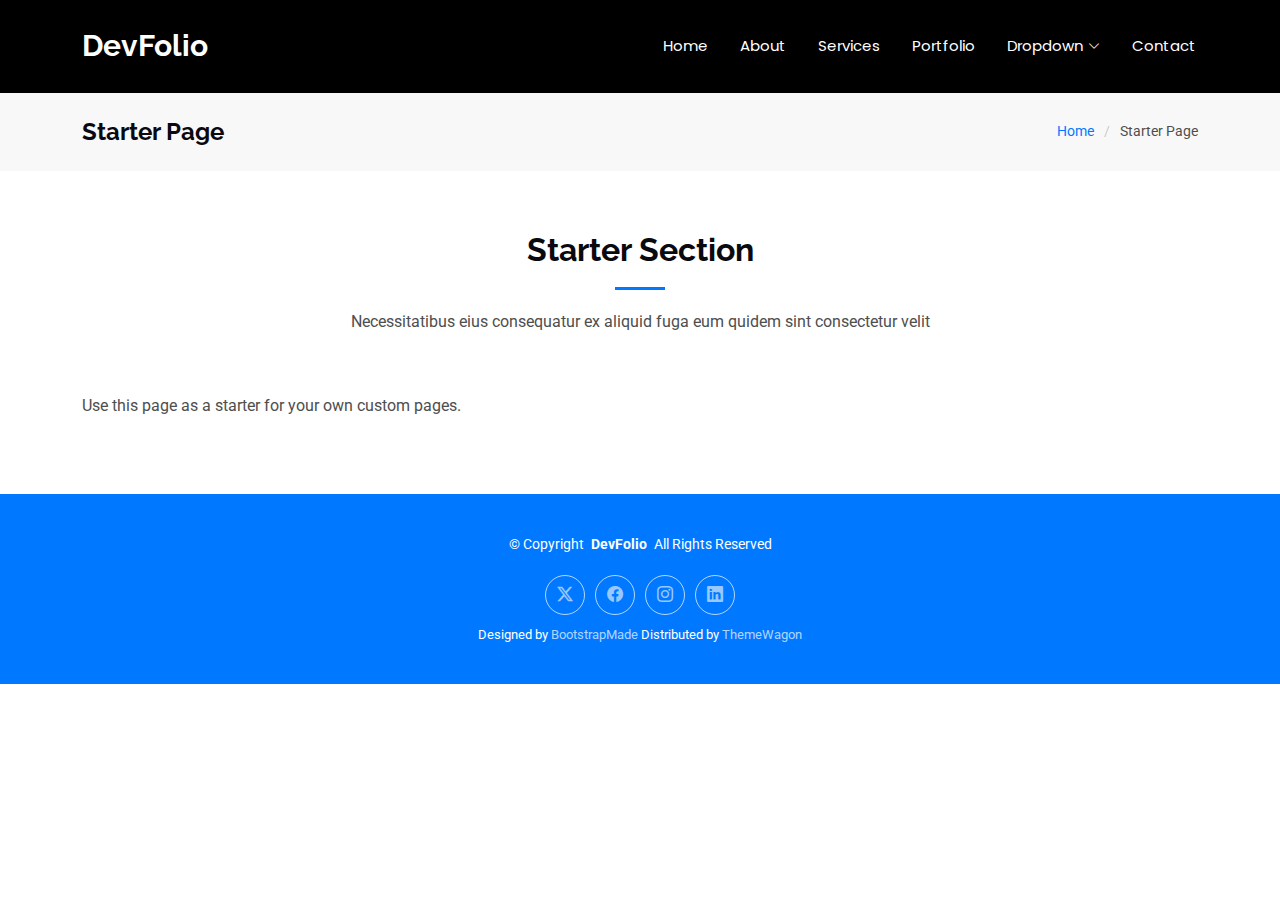
<file: NewPortfolioComingSoon/devfolio-1.0.0/starter-page.html>
<!DOCTYPE html>
<html lang="en">

<head>
  <meta charset="utf-8">
  <meta content="width=device-width, initial-scale=1.0" name="viewport">
  <title>Starter Page - DevFolio Bootstrap Template</title>
  <meta name="description" content="">
  <meta name="keywords" content="">

  <!-- Favicons -->
  <link href="assets/img/favicon.png" rel="icon">
  <link href="assets/img/apple-touch-icon.png" rel="apple-touch-icon">

  <!-- Fonts -->
  <link href="https://fonts.googleapis.com" rel="preconnect">
  <link href="https://fonts.gstatic.com" rel="preconnect" crossorigin>
  <link href="https://fonts.googleapis.com/css2?family=Roboto:ital,wght@0,100;0,300;0,400;0,500;0,700;0,900;1,100;1,300;1,400;1,500;1,700;1,900&family=Poppins:ital,wght@0,100;0,200;0,300;0,400;0,500;0,600;0,700;0,800;0,900;1,100;1,200;1,300;1,400;1,500;1,600;1,700;1,800;1,900&family=Raleway:ital,wght@0,100;0,200;0,300;0,400;0,500;0,600;0,700;0,800;0,900;1,100;1,200;1,300;1,400;1,500;1,600;1,700;1,800;1,900&display=swap" rel="stylesheet">

  <!-- Vendor CSS Files -->
  <link href="assets/vendor/bootstrap/css/bootstrap.min.css" rel="stylesheet">
  <link href="assets/vendor/bootstrap-icons/bootstrap-icons.css" rel="stylesheet">
  <link href="assets/vendor/aos/aos.css" rel="stylesheet">
  <link href="assets/vendor/glightbox/css/glightbox.min.css" rel="stylesheet">
  <link href="assets/vendor/swiper/swiper-bundle.min.css" rel="stylesheet">

  <!-- Main CSS File -->
  <link href="assets/css/main.css" rel="stylesheet">

  <!-- =======================================================
  * Template Name: DevFolio
  * Template URL: https://bootstrapmade.com/devfolio-bootstrap-portfolio-html-template/
  * Updated: Aug 07 2024 with Bootstrap v5.3.3
  * Author: BootstrapMade.com
  * License: https://bootstrapmade.com/license/
  ======================================================== -->
</head>

<body class="starter-page-page">

  <header id="header" class="header d-flex align-items-center sticky-top">
    <div class="container-fluid container-xl position-relative d-flex align-items-center justify-content-between">

      <a href="index.html" class="logo d-flex align-items-center">
        <!-- Uncomment the line below if you also wish to use an image logo -->
        <!-- <img src="assets/img/logo.png" alt=""> -->
        <h1 class="sitename">DevFolio</h1>
      </a>

      <nav id="navmenu" class="navmenu">
        <ul>
          <li><a href="#hero">Home<br></a></li>
          <li><a href="#about">About</a></li>
          <li><a href="#services">Services</a></li>
          <li><a href="#portfolio">Portfolio</a></li>
          <li class="dropdown"><a href="#"><span>Dropdown</span> <i class="bi bi-chevron-down toggle-dropdown"></i></a>
            <ul>
              <li><a href="#">Dropdown 1</a></li>
              <li class="dropdown"><a href="#"><span>Deep Dropdown</span> <i class="bi bi-chevron-down toggle-dropdown"></i></a>
                <ul>
                  <li><a href="#">Deep Dropdown 1</a></li>
                  <li><a href="#">Deep Dropdown 2</a></li>
                  <li><a href="#">Deep Dropdown 3</a></li>
                  <li><a href="#">Deep Dropdown 4</a></li>
                  <li><a href="#">Deep Dropdown 5</a></li>
                </ul>
              </li>
              <li><a href="#">Dropdown 2</a></li>
              <li><a href="#">Dropdown 3</a></li>
              <li><a href="#">Dropdown 4</a></li>
            </ul>
          </li>
          <li><a href="#contact">Contact</a></li>
        </ul>
        <i class="mobile-nav-toggle d-xl-none bi bi-list"></i>
      </nav>

    </div>
  </header>

  <main class="main">

    <!-- Page Title -->
    <div class="page-title" data-aos="fade">
      <div class="container d-lg-flex justify-content-between align-items-center">
        <h1 class="mb-2 mb-lg-0">Starter Page</h1>
        <nav class="breadcrumbs">
          <ol>
            <li><a href="index.html">Home</a></li>
            <li class="current">Starter Page</li>
          </ol>
        </nav>
      </div>
    </div><!-- End Page Title -->

    <!-- Starter Section Section -->
    <section id="starter-section" class="starter-section section">

      <!-- Section Title -->
      <div class="container section-title" data-aos="fade-up">
        <h2>Starter Section</h2>
        <p>Necessitatibus eius consequatur ex aliquid fuga eum quidem sint consectetur velit</p>
      </div><!-- End Section Title -->

      <div class="container" data-aos="fade-up">
        <p>Use this page as a starter for your own custom pages.</p>
      </div>

    </section><!-- /Starter Section Section -->

  </main>

  <footer id="footer" class="footer accent-background">

    <div class="container">
      <div class="copyright text-center ">
        <p>© <span>Copyright</span> <strong class="px-1 sitename">DevFolio</strong> <span>All Rights Reserved</span></p>
      </div>
      <div class="social-links d-flex justify-content-center">
        <a href=""><i class="bi bi-twitter-x"></i></a>
        <a href=""><i class="bi bi-facebook"></i></a>
        <a href=""><i class="bi bi-instagram"></i></a>
        <a href=""><i class="bi bi-linkedin"></i></a>
      </div>
      <div class="credits">
        <!-- All the links in the footer should remain intact. -->
        <!-- You can delete the links only if you've purchased the pro version. -->
        <!-- Licensing information: https://bootstrapmade.com/license/ -->
        <!-- Purchase the pro version with working PHP/AJAX contact form: [buy-url] -->
        Designed by <a href="https://bootstrapmade.com/">BootstrapMade</a> Distributed by <a href="https://themewagon.com" target="_blank">ThemeWagon</a>
      </div>
    </div>

  </footer>

  <!-- Scroll Top -->
  <a href="#" id="scroll-top" class="scroll-top d-flex align-items-center justify-content-center"><i class="bi bi-arrow-up-short"></i></a>

  <!-- Preloader -->
  <div id="preloader"></div>

  <!-- Vendor JS Files -->
  <script src="assets/vendor/bootstrap/js/bootstrap.bundle.min.js"></script>
  <script src="assets/vendor/php-email-form/validate.js"></script>
  <script src="assets/vendor/aos/aos.js"></script>
  <script src="assets/vendor/typed.js/typed.umd.js"></script>
  <script src="assets/vendor/waypoints/noframework.waypoints.js"></script>
  <script src="assets/vendor/purecounter/purecounter_vanilla.js"></script>
  <script src="assets/vendor/glightbox/js/glightbox.min.js"></script>
  <script src="assets/vendor/imagesloaded/imagesloaded.pkgd.min.js"></script>
  <script src="assets/vendor/isotope-layout/isotope.pkgd.min.js"></script>
  <script src="assets/vendor/swiper/swiper-bundle.min.js"></script>

  <!-- Main JS File -->
  <script src="assets/js/main.js"></script>

</body>

</html>
</file>
<file: style.css>
/* General Styling */

@import url('https://fonts.googleapis.com/css2?family=IBM+Plex+Sans:wght@300;400;500;600&display=swap');

*{
    margin: 0;
    padding: 0;
}

body{
    font-family: 'IBM Plex Sans', sans-serif;
    background-color: rgb(41, 41, 41);
}

html{
    scroll-behavior: smooth; /*scroll smoothly when clicking header links*/
}

p{
    color: rgb(85,85,85);
}

/* Transition */

a,
.button{
    transition: all 300ms ease;
}

/* Desktop Nav */

nav, .nav-links {
    display: block;
    justify-content: center;
    text-align: center;
}

nav{
    justify-content: space-around;
    align-items:center;
    height: 8.5vh;
}

.nav-links{
    list-style: none; /* remove bullet points */
    font-size: 1.8rem;
    margin-top: 3rem;
}

.nav-links a {
    display: block;
    padding: .625rem;
    text-align: center;
    color: rgb(0,200,200);
    text-decoration: none;
    transition: all 0.3 ease-in-out;
}

.bottom-page {
    margin: 10rem;
}

a {
    color: rgb(0, 200, 200);
    text-decoration: none;
    text-decoration-color: rgb(41, 41, 41);
}

a:hover {
    color: rgb(0, 150, 150);
    /*text-decoration: underline;
    text-underline-offset: 0.7rem;*/
    text-decoration-color: rgb(0, 150, 150);
    cursor: pointer;
}

/* Hamburger Menu */

#mobile-nav {
    display: none;
    align-items: center;
    position:absolute;
    right: 1.5rem;
}

.hamburger-menu {
    position: relative;
    display: inline-block;
}

.icon {
    display: flex;
    flex-direction: column;
    justify-content: space-between;
    height: 1.5rem;
    width: 1.5rem;
    cursor: pointer;
}

.icon span{
    width: 100%;
    height: 2px;
    background-color: rgb(0, 200, 200);
    transition: all 0.3 ease-in-out;
    right: 0;
}

.menu-links {
    position: absolute;
    top: 100%;
    right: 0%;
    background-color: rgb(41,41,41);
    width: fit-content;
    max-height: 0;
    overflow: hidden;
    transition: all 0.3 ease-in-out;
}

.menu-links a {
    display: block;
    padding: 0.625rem;
    text-align: center;
    font-size: 1.5rem;
    color: rgb(0,200,200);
    text-decoration: none;
    transition: all 0.3 ease-in-out;
}

.menu-links a:hover {
    color: rgb(0, 150, 150);
    text-decoration: underline;
    text-underline-offset: 0.7rem;
    text-decoration-color: rgb(0, 150, 150);
}

.menu-links li {
    list-style: none;
}

.menu-links.open {
    max-height: 300px;
}

.icon.open span:first-child {
    transform: rotate(45deg) translate(10px, 5px);
}

.icon.open span:nth-child(2) {
    opacity: 0;
}

.icon.open span:last-child {
    transform: rotate(-45deg) translate(10px, -5px);
}

.icon span:first-child {
    transform: none;
}

.icon span:nth-child(2) {
    opacity: 1;
}

.icon span:last-child{
    transform: none;
}

/* Profile Picture */

#profile-section {
    text-align: center;
    padding-top: 2.5rem;
    width: 70vh;
    margin: auto;
}

.profile img{
    height: 15rem;
    border-radius: 8rem;
    border: 0.3rem solid rgb(0,200,200);
}

.profile h1{
    font-size: 4rem;
    color: rgb(0, 200, 200);
    margin: 0.5rem;
    border-bottom: 2px solid rgb(0, 200, 200);
}

.profile-text {
    font-size: 1.8rem;
    color: rgb(0, 200, 200);
    margin: 1.3rem;
}

.location {
    display: flex;
    justify-content: center;
    align-items: center;
    height: 4rem;
    border-bottom: 2px solid rgb(0, 200, 200);
}

/* Socials */

#socials-container {
    display: flex;
    justify-content: center;
    gap: 1.5rem;
    margin: 1.2rem;
}

.social-icon {
    cursor: pointer;
    height: 1.7rem;
}

/* Sections */

section {
    padding-top: 5vh;
    /*height: 95vh;*/
    margin: 0 10rem;
    box-sizing: border-box;
    min-height:fit-content;
    justify-content: center;
}

.section_header_styling{
    font-size: 3.5rem;
    font-weight: 600;
    color: rgb(0, 200, 200);
    margin: 0.5rem;
}

.section_header2_styling{
    font-size: 2.5rem;
    font-weight: 420;
    color: rgb(0, 200, 200);
    margin: 0.6rem;
}

.section_text_styling{
    font-size: 1.7rem;
    font-weight: 400;
    color: rgb(0, 180, 180);
    margin: 0.5rem;
}

.section_text2_styling{
    font-size: 1.5rem;
    font-weight: 400;
    color: rgb(0, 150, 150);
    margin: 0.5rem;
    text-indent: 2rem;
}

.section_text2_styling_ul{
    font-size: 1.5rem;
    font-weight: 400;
    color: rgb(0, 150, 150);
    margin: 0.5rem;
    margin-left: 6rem;
}

button {
    display: flex;
    justify-content: center;
    transition: all 300ms ease;
    padding: 1rem;
    width: 12rem;
    border-radius: 2rem;
    background-color: rgb(41,41,41);
    border: 0.2rem solid rgb(0,200,200);
    font-size: 1.5rem;
    font-weight: 600;
    color: rgb(0,200,200);
}

button:hover {
    cursor: pointer;
    background-color: rgb(0, 200, 200);
    color: rgb(41, 41, 41);
}

.game-links {
    display: flex;
    gap: 1.5rem;
    margin-top: 1rem;
}

.game-links img{
    height: 3.7rem;
    cursor: pointer;
}

/* about 

.about-content {
    display: flex;
    gap: 2rem;
}

.about-content img{
    height: 35rem;
    border-radius: 20%;
    border: 0.3rem solid rgb(0,200,200);
}
*/

/* projects */

.forage-friendzy {
    display: flex;
    gap: 2rem;
    margin-top: 2rem;
}

.project-media {
    margin-top: 1rem;
    text-align: center;
}

#ff-game-logo {
    height: 30rem;
    border-radius: 50%;
    border: 0.3rem solid rgb(0, 200, 200)
}

iframe, video{
    border-radius: 1%;
    border: 0.3rem solid rgb(0, 200, 200);
    margin-top: 1rem;
}

.puzzlegeist {
    display: flex;
    gap: 2rem;
    margin-top: 5rem;
}

#pg-game-logo {
    height: 30rem;
    border-radius: 5%;
    border: 0.3rem solid rgb(0, 200, 200)
}

.the-wild-return {
    display: flex;
    gap: 2rem;
    margin-top: 5rem;
}

#twr-title-img {
    height: 3rem;
    border-radius: 1%;
    border: 0.3rem solid rgb(0, 200, 200)
}

.other-projects {
    display: flex;
    gap: 2rem;
    margin-top: 5rem;
}

/* skills */

#skills {
    min-height: 100vh;
}

.skill-row{
    display: flex;
    margin-top: 2rem;
}

.skill-row .skill-column{
    flex-basis: 46%;
}

.skill-bar{
    position: relative;
    width: 100%;
    height: 0.5rem;
    background-color: rgb(21, 21, 21);
    border-radius: 1rem;
    margin-bottom: 1rem;
}

.skill-bar::after{
    position: absolute;
    content: attr(value);
    top: -2rem;
    right: 0;
    color: rgb(0, 180, 180);
    font-size: 1.2rem;
}

.skill-line{
    position: absolute;
    width: 0%;
    height: 0.5rem;
    background-color: rgb(0, 180, 180);
    border-radius: 1rem;
    animation: animate 1.5s cubic-bezier(1, 0.5, 0.5, 1) forwards;
}

@keyframes animate{
    100%{
        width: 100%;
    }
}

/* education */

.education-text{
    text-align: center;
    margin-top: 4rem;
}

/* resume */
#resume {
    height: 50vh;
}

#resume button{
    display: block;
    margin: auto;
    margin-top: 5rem;
}

#home {
    display: flex;
}

/* other projects page*/

.project-media-container{
    display: flex;
    justify-content: center;
    align-items: center;
    gap: 2rem;
    margin: 1rem;
}

.project-media-container img, iframe{
    margin-top: 1rem;
    text-align: center;
    height: 20rem;
    width: 35.555rem;
    border-radius: 2rem;
    border: 0.3rem solid rgb(0, 200, 200)
}
</file>
<file: mediaqueries.css>
/* change navs when screen gets smaller */
@media screen and (max-width: 1000px) {
    #desktop-nav{
        display: none;
    }
    #mobile-nav{
        display: flex;
    }
    #profile-section {
        text-align: center;
        padding-top: 2.5rem;
        width: 40vh;
        margin: auto;
    }
    .forage-friendzy{
        flex-direction: column;
    }
    .puzzlegeist{
        flex-direction: column;
    }
    .the-wild-return{
        flex-direction: column;
    }
    #ff-game-logo {
        height: 20rem;
    }
    iframe, video{
        width: 368px;
        height: 207px;
    }
    button {
        width: 7rem;
        font-size: 0.8rem;
    }
    .game-links {
        gap: 0.5rem;
    }
    .game-links img{
        height: 2.3rem;
    }
    .section_header_styling{
        font-size: 3rem;
        margin: 0.5rem;
    }
    .section_header2_styling{
        font-size: 2rem;
        margin: 0.2rem;
    }
    .section_text_styling{
        font-size: 1.4rem;
        margin: 0.2rem;
    }
    .section_text2_styling{
        font-size: 1.2rem;
        margin: 0.2rem;
        text-indent: 2rem;
    }
    .section_text2_styling_ul{
        font-size: 1.2rem;
        margin: 0.2rem;
        margin-left: 4rem;
    }
    section{
        margin: 0 5rem;
    }
    .skill-row{
        flex-direction: column;
    }
    .project-media-container{
        flex-direction: column;
    }
}
</file>
<file: NewPortfolioComingSoon/devfolio-1.0.0/assets/css/main.css>
/**
* Template Name: DevFolio
* Template URL: https://bootstrapmade.com/devfolio-bootstrap-portfolio-html-template/
* Updated: Aug 07 2024 with Bootstrap v5.3.3
* Author: BootstrapMade.com
* License: https://bootstrapmade.com/license/
*/

/*--------------------------------------------------------------
# Font & Color Variables
# Help: https://bootstrapmade.com/color-system/
--------------------------------------------------------------*/
/* Fonts */
:root {
  --default-font: "Roboto",  system-ui, -apple-system, "Segoe UI", Roboto, "Helvetica Neue", Arial, "Noto Sans", "Liberation Sans", sans-serif, "Apple Color Emoji", "Segoe UI Emoji", "Segoe UI Symbol", "Noto Color Emoji";
  --heading-font: "Raleway",  sans-serif;
  --nav-font: "Poppins",  sans-serif;
}

/* Global Colors - The following color variables are used throughout the website. Updating them here will change the color scheme of the entire website */
:root { 
  --background-color: #ffffff; /* Background color for the entire website, including individual sections */
  --default-color: #4e4e4e; /* Default color used for the majority of the text content across the entire website */
  --heading-color: #0a090f; /* Color for headings, subheadings and title throughout the website */
  --accent-color: #0078ff; /* Accent color that represents your brand on the website. It's used for buttons, links, and other elements that need to stand out */
  --surface-color: #ffffff; /* The surface color is used as a background of boxed elements within sections, such as cards, icon boxes, or other elements that require a visual separation from the global background. */
  --contrast-color: #ffffff; /* Contrast color for text, ensuring readability against backgrounds of accent, heading, or default colors. */
}

/* Nav Menu Colors - The following color variables are used specifically for the navigation menu. They are separate from the global colors to allow for more customization options */
:root {
  --nav-color: #ffffff;  /* The default color of the main navmenu links */
  --nav-hover-color: #ffffff; /* Applied to main navmenu links when they are hovered over or active */
  --nav-mobile-background-color: #ffffff; /* Used as the background color for mobile navigation menu */
  --nav-dropdown-background-color: #ffffff; /* Used as the background color for dropdown items that appear when hovering over primary navigation items */
  --nav-dropdown-color: #212529; /* Used for navigation links of the dropdown items in the navigation menu. */
  --nav-dropdown-hover-color: #0078ff; /* Similar to --nav-hover-color, this color is applied to dropdown navigation links when they are hovered over. */
}

/* Color Presets - These classes override global colors when applied to any section or element, providing reuse of the sam color scheme. */

.light-background {
  --background-color: #f9f9f9;
  --surface-color: #ffffff;
}

.dark-background {
  --background-color: #060606;
  --default-color: #ffffff;
  --heading-color: #ffffff;
  --surface-color: #252525;
  --contrast-color: #ffffff;
}

.accent-background {
  --background-color: #0078ff;
  --default-color: #ffffff;
  --heading-color: #ffffff;
  --accent-color: #ffffff;
  --surface-color: #3393ff;
  --contrast-color: #ffffff;
}

/* Smooth scroll */
:root {
  scroll-behavior: smooth;
}

/*--------------------------------------------------------------
# General Styling & Shared Classes
--------------------------------------------------------------*/
body {
  color: var(--default-color);
  background-color: var(--background-color);
  font-family: var(--default-font);
}

a {
  color: var(--accent-color);
  text-decoration: none;
  transition: 0.3s;
}

a:hover {
  color: color-mix(in srgb, var(--accent-color), transparent 25%);
  text-decoration: none;
}

h1,
h2,
h3,
h4,
h5,
h6 {
  color: var(--heading-color);
  font-family: var(--heading-font);
}

/* PHP Email Form Messages
------------------------------*/
.php-email-form .error-message {
  display: none;
  background: #df1529;
  color: #ffffff;
  text-align: left;
  padding: 15px;
  margin-bottom: 24px;
  font-weight: 600;
}

.php-email-form .sent-message {
  display: none;
  color: #ffffff;
  background: #059652;
  text-align: center;
  padding: 15px;
  margin-bottom: 24px;
  font-weight: 600;
}

.php-email-form .loading {
  display: none;
  background: var(--surface-color);
  text-align: center;
  padding: 15px;
  margin-bottom: 24px;
}

.php-email-form .loading:before {
  content: "";
  display: inline-block;
  border-radius: 50%;
  width: 24px;
  height: 24px;
  margin: 0 10px -6px 0;
  border: 3px solid var(--accent-color);
  border-top-color: var(--surface-color);
  animation: php-email-form-loading 1s linear infinite;
}

@keyframes php-email-form-loading {
  0% {
    transform: rotate(0deg);
  }

  100% {
    transform: rotate(360deg);
  }
}

/*--------------------------------------------------------------
# Global Header
--------------------------------------------------------------*/
.header {
  --background-color: #000000;
  --default-color: #ffffff;
  --heading-color: #ffffff;
  color: var(--default-color);
  background-color: var(--background-color);
  padding: 20px 0;
  transition: all 0.5s;
  z-index: 997;
}

.header .logo {
  line-height: 1;
}

.header .logo img {
  max-height: 32px;
  margin-right: 8px;
}

.header .logo h1 {
  font-size: 30px;
  margin: 0;
  font-weight: 700;
  color: var(--heading-color);
}

.scrolled .header {
  box-shadow: 0px 0 18px rgba(0, 0, 0, 0.1);
}

/*--------------------------------------------------------------
# Navigation Menu
--------------------------------------------------------------*/
/* Desktop Navigation */
@media (min-width: 1200px) {
  .navmenu {
    padding: 0;
  }

  .navmenu ul {
    margin: 0;
    padding: 0;
    display: flex;
    list-style: none;
    align-items: center;
  }

  .navmenu li {
    position: relative;
  }

  .navmenu>ul>li {
    white-space: nowrap;
    padding: 15px 14px;
  }

  .navmenu>ul>li:last-child {
    padding-right: 0;
  }

  .navmenu a,
  .navmenu a:focus {
    color: var(--nav-color);
    font-size: 15px;
    padding: 0 2px;
    font-family: var(--nav-font);
    font-weight: 400;
    display: flex;
    align-items: center;
    justify-content: space-between;
    white-space: nowrap;
    transition: 0.3s;
    position: relative;
  }

  .navmenu a i,
  .navmenu a:focus i {
    font-size: 12px;
    line-height: 0;
    margin-left: 5px;
    transition: 0.3s;
  }

  .navmenu>ul>li>a:before {
    content: "";
    position: absolute;
    width: 100%;
    height: 2px;
    bottom: -6px;
    left: 0;
    background-color: var(--nav-hover-color);
    visibility: hidden;
    width: 0px;
    transition: all 0.3s ease-in-out 0s;
  }

  .navmenu a:hover:before,
  .navmenu li:hover>a:before,
  .navmenu .active:before {
    visibility: visible;
    width: 100%;
  }

  .navmenu li:hover>a,
  .navmenu .active,
  .navmenu .active:focus {
    color: var(--nav-hover-color);
  }

  .navmenu .dropdown ul {
    margin: 0;
    padding: 10px 0;
    background: var(--nav-dropdown-background-color);
    display: block;
    position: absolute;
    visibility: hidden;
    left: 14px;
    top: 130%;
    opacity: 0;
    transition: 0.3s;
    border-radius: 4px;
    z-index: 99;
    box-shadow: 0px 0px 30px rgba(0, 0, 0, 0.1);
  }

  .navmenu .dropdown ul li {
    min-width: 200px;
  }

  .navmenu .dropdown ul a {
    padding: 10px 20px;
    font-size: 15px;
    text-transform: none;
    color: var(--nav-dropdown-color);
  }

  .navmenu .dropdown ul a i {
    font-size: 12px;
  }

  .navmenu .dropdown ul a:hover,
  .navmenu .dropdown ul .active:hover,
  .navmenu .dropdown ul li:hover>a {
    color: var(--nav-dropdown-hover-color);
  }

  .navmenu .dropdown:hover>ul {
    opacity: 1;
    top: 100%;
    visibility: visible;
  }

  .navmenu .dropdown .dropdown ul {
    top: 0;
    left: -90%;
    visibility: hidden;
  }

  .navmenu .dropdown .dropdown:hover>ul {
    opacity: 1;
    top: 0;
    left: -100%;
    visibility: visible;
  }
}

/* Mobile Navigation */
@media (max-width: 1199px) {
  .mobile-nav-toggle {
    color: var(--nav-color);
    font-size: 28px;
    line-height: 0;
    margin-right: 10px;
    cursor: pointer;
    transition: color 0.3s;
  }

  .navmenu {
    padding: 0;
    z-index: 9997;
  }

  .navmenu ul {
    display: none;
    list-style: none;
    position: absolute;
    inset: 60px 20px 20px 20px;
    padding: 10px 0;
    margin: 0;
    border-radius: 6px;
    background-color: var(--nav-mobile-background-color);
    border: 1px solid color-mix(in srgb, var(--default-color), transparent 90%);
    box-shadow: none;
    overflow-y: auto;
    transition: 0.3s;
    z-index: 9998;
  }

  .navmenu a,
  .navmenu a:focus {
    color: var(--nav-dropdown-color);
    padding: 10px 20px;
    font-family: var(--nav-font);
    font-size: 17px;
    font-weight: 500;
    display: flex;
    align-items: center;
    justify-content: space-between;
    white-space: nowrap;
    transition: 0.3s;
  }

  .navmenu a i,
  .navmenu a:focus i {
    font-size: 12px;
    line-height: 0;
    margin-left: 5px;
    width: 30px;
    height: 30px;
    display: flex;
    align-items: center;
    justify-content: center;
    border-radius: 50%;
    transition: 0.3s;
    background-color: color-mix(in srgb, var(--accent-color), transparent 90%);
  }

  .navmenu a i:hover,
  .navmenu a:focus i:hover {
    background-color: var(--accent-color);
    color: var(--contrast-color);
  }

  .navmenu a:hover,
  .navmenu .active,
  .navmenu .active:focus {
    color: var(--nav-dropdown-hover-color);
  }

  .navmenu .active i,
  .navmenu .active:focus i {
    background-color: var(--accent-color);
    color: var(--contrast-color);
    transform: rotate(180deg);
  }

  .navmenu .dropdown ul {
    position: static;
    display: none;
    z-index: 99;
    padding: 10px 0;
    margin: 10px 20px;
    background-color: var(--nav-dropdown-background-color);
    transition: all 0.5s ease-in-out;
  }

  .navmenu .dropdown ul ul {
    background-color: rgba(33, 37, 41, 0.1);
  }

  .navmenu .dropdown>.dropdown-active {
    display: block;
    background-color: rgba(33, 37, 41, 0.03);
  }

  .mobile-nav-active {
    overflow: hidden;
  }

  .mobile-nav-active .mobile-nav-toggle {
    color: #fff;
    position: absolute;
    font-size: 32px;
    top: 15px;
    right: 15px;
    margin-right: 0;
    z-index: 9999;
  }

  .mobile-nav-active .navmenu {
    position: fixed;
    overflow: hidden;
    inset: 0;
    background: rgba(33, 37, 41, 0.8);
    transition: 0.3s;
  }

  .mobile-nav-active .navmenu>ul {
    display: block;
  }
}

/*--------------------------------------------------------------
# Global Footer
--------------------------------------------------------------*/
.footer {
  color: var(--default-color);
  background-color: var(--background-color);
  font-size: 14px;
  padding: 40px 0;
  position: relative;
}

.footer .copyright p {
  margin-bottom: 0;
}

.footer .social-links {
  margin-top: 20px;
}

.footer .social-links a {
  display: flex;
  align-items: center;
  justify-content: center;
  width: 40px;
  height: 40px;
  border-radius: 50%;
  border: 1px solid color-mix(in srgb, var(--default-color), transparent 30%);
  font-size: 16px;
  color: color-mix(in srgb, var(--default-color), transparent 40%);
  margin: 0 5px;
  transition: 0.3s;
}

.footer .social-links a:hover {
  color: var(--default-color);
  border-color: var(--default-color);
}

.footer .credits {
  margin-top: 10px;
  font-size: 13px;
  text-align: center;
}

.footer .credits a {
  color: color-mix(in srgb, var(--default-color), transparent 30%);
}

/*--------------------------------------------------------------
# Preloader
--------------------------------------------------------------*/
#preloader {
  position: fixed;
  inset: 0;
  z-index: 999999;
  overflow: hidden;
  background: var(--background-color);
  transition: all 0.6s ease-out;
}

#preloader:before {
  content: "";
  position: fixed;
  top: calc(50% - 30px);
  left: calc(50% - 30px);
  border: 6px solid #ffffff;
  border-color: var(--accent-color) transparent var(--accent-color) transparent;
  border-radius: 50%;
  width: 60px;
  height: 60px;
  animation: animate-preloader 1.5s linear infinite;
}

@keyframes animate-preloader {
  0% {
    transform: rotate(0deg);
  }

  100% {
    transform: rotate(360deg);
  }
}

/*--------------------------------------------------------------
# Scroll Top Button
--------------------------------------------------------------*/
.scroll-top {
  position: fixed;
  visibility: hidden;
  opacity: 0;
  right: 15px;
  bottom: -15px;
  z-index: 99999;
  background-color: var(--accent-color);
  width: 44px;
  height: 44px;
  border-radius: 50px;
  transition: all 0.4s;
}

.scroll-top i {
  font-size: 24px;
  color: var(--contrast-color);
  line-height: 0;
}

.scroll-top:hover {
  background-color: color-mix(in srgb, var(--accent-color), transparent 20%);
  color: var(--contrast-color);
}

.scroll-top.active {
  visibility: visible;
  opacity: 1;
  bottom: 15px;
}

/*--------------------------------------------------------------
# Disable aos animation delay on mobile devices
--------------------------------------------------------------*/
@media screen and (max-width: 768px) {
  [data-aos-delay] {
    transition-delay: 0 !important;
  }
}

/*--------------------------------------------------------------
# Global Page Titles & Breadcrumbs
--------------------------------------------------------------*/
.page-title {
  --background-color: color-mix(in srgb, var(--default-color), transparent 96%);
  color: var(--default-color);
  background-color: var(--background-color);
  padding: 25px 0;
  position: relative;
}

.page-title h1 {
  font-size: 24px;
  font-weight: 700;
}

.page-title .breadcrumbs ol {
  display: flex;
  flex-wrap: wrap;
  list-style: none;
  padding: 0;
  margin: 0;
  font-size: 14px;
  font-weight: 400;
}

.page-title .breadcrumbs ol li+li {
  padding-left: 10px;
}

.page-title .breadcrumbs ol li+li::before {
  content: "/";
  display: inline-block;
  padding-right: 10px;
  color: color-mix(in srgb, var(--default-color), transparent 70%);
}

/*--------------------------------------------------------------
# Global Sections
--------------------------------------------------------------*/
section,
.section {
  color: var(--default-color);
  background-color: var(--background-color);
  padding: 60px 0;
  scroll-margin-top: 92px;
  overflow: clip;
}

@media (max-width: 1199px) {

  section,
  .section {
    scroll-margin-top: 76px;
  }
}

/*--------------------------------------------------------------
# Global Section Titles
--------------------------------------------------------------*/
.section-title {
  text-align: center;
  padding-bottom: 60px;
  position: relative;
}

.section-title h2 {
  font-size: 32px;
  font-weight: 700;
  margin-bottom: 20px;
  padding-bottom: 20px;
  position: relative;
}

.section-title h2:after {
  content: "";
  position: absolute;
  display: block;
  width: 50px;
  height: 3px;
  background: var(--accent-color);
  left: 0;
  right: 0;
  bottom: 0;
  margin: auto;
}

.section-title p {
  margin-bottom: 0;
}

/*--------------------------------------------------------------
# Hero Section
--------------------------------------------------------------*/
.hero {
  width: 100%;
  min-height: calc(100vh - 92px);
  position: relative;
  padding: 60px 0;
  display: flex;
  align-items: center;
  justify-content: center;
}

.hero img {
  position: absolute;
  inset: 0;
  display: block;
  width: 100%;
  height: 100%;
  object-fit: cover;
  z-index: 1;
}

.hero:before {
  content: "";
  background: color-mix(in srgb, var(--background-color), transparent 30%);
  position: absolute;
  inset: 0;
  z-index: 2;
}

.hero .container {
  position: relative;
  z-index: 3;
}

.hero h2 {
  margin: 0;
  font-size: 64px;
  font-weight: 700;
}

.hero p {
  margin: 5px 0 0 0;
  font-size: 36px;
  font-weight: 600;
}

.hero p span {
  letter-spacing: 1px;
}

@media (max-width: 768px) {
  .hero h2 {
    font-size: 32px;
  }

  .hero p {
    font-size: 20px;
  }
}

/*--------------------------------------------------------------
# About Section
--------------------------------------------------------------*/
.about .container {
  background-color: var(--surface-color);
  box-shadow: 0px 2px 15px rgba(0, 0, 0, 0.1);
  padding: 30px;
}

.about .skills-content h5 {
  font-size: 18px;
  font-weight: 700;
  margin: 30px 0 15px 0;
}

.about .progress {
  height: 36px;
  display: block;
  background: none;
  border-radius: 0;
  margin-top: 15px;
}

.about .progress .skill {
  color: var(--default-color);
  padding: 0;
  margin: 0 0 6px 0;
  text-transform: uppercase;
  display: block;
  font-weight: 600;
  font-family: var(--heading-font);
}

.about .progress .skill .val {
  float: right;
  font-style: normal;
}

.about .progress-bar-wrap {
  background: color-mix(in srgb, var(--default-color), transparent 90%);
  height: 10px;
}

.about .progress-bar {
  width: 1px;
  height: 10px;
  transition: 0.9s;
  background-color: var(--accent-color);
}

.about .about-me h4 {
  font-size: 28px;
  position: relative;
  padding-bottom: 10px;
  margin-bottom: 30px;
  font-weight: 700;
}

.about .about-me h4:after {
  content: "";
  position: absolute;
  display: block;
  width: 64px;
  height: 3px;
  background: var(--accent-color);
  left: 0;
  bottom: 0;
  margin: auto;
}

.about .about-me p {
  font-size: 18px;
}

/*--------------------------------------------------------------
# Resume Section
--------------------------------------------------------------*/
.resume .resume-title {
  color: var(--heading-color);
  font-size: 26px;
  font-weight: 700;
  margin-top: 20px;
  margin-bottom: 20px;
}

.resume .resume-item {
  padding: 0 0 20px 20px;
  margin-top: -2px;
  border-left: 2px solid var(--accent-color);
  position: relative;
}

.resume .resume-item h4 {
  line-height: 18px;
  font-size: 18px;
  font-weight: 600;
  text-transform: uppercase;
  color: color-mix(in srgb, var(--default-color), transparent 20%);
  margin-bottom: 10px;
}

.resume .resume-item h5 {
  font-size: 16px;
  padding: 5px 15px;
  display: inline-block;
  font-weight: 600;
  margin-bottom: 10px;
}

.resume .resume-item ul {
  padding-left: 20px;
}

.resume .resume-item ul li {
  padding-bottom: 10px;
}

.resume .resume-item:last-child {
  padding-bottom: 0;
}

.resume .resume-item::before {
  content: "";
  position: absolute;
  width: 16px;
  height: 16px;
  border-radius: 50px;
  left: -9px;
  top: 0;
  background: var(--background-color);
  border: 2px solid var(--accent-color);
}

/*--------------------------------------------------------------
# Services Section
--------------------------------------------------------------*/
.services .service-item {
  background-color: var(--surface-color);
  box-shadow: 0px 5px 90px 0px rgba(0, 0, 0, 0.1);
  padding: 60px 30px;
  transition: all ease-in-out 0.3s;
  border-radius: 18px;
  border-bottom: 5px solid var(--surface-color);
  height: 100%;
}

.services .service-item .icon {
  color: var(--contrast-color);
  background: var(--accent-color);
  margin: 0;
  width: 64px;
  height: 64px;
  border-radius: 50px;
  display: flex;
  align-items: center;
  justify-content: center;
  margin-bottom: 20px;
  font-size: 28px;
  transition: ease-in-out 0.3s;
}

.services .service-item h3 {
  font-weight: 700;
  margin: 10px 0 15px 0;
  font-size: 22px;
  transition: ease-in-out 0.3s;
}

.services .service-item p {
  line-height: 24px;
  font-size: 14px;
  margin-bottom: 0;
}

@media (min-width: 1365px) {
  .services .service-item:hover {
    transform: translateY(-10px);
    border-color: var(--accent-color);
  }

  .services .service-item:hover h3 {
    color: var(--accent-color);
  }
}

/*--------------------------------------------------------------
# Stats Section
--------------------------------------------------------------*/
.stats {
  position: relative;
  padding: 120px 0;
}

.stats img {
  position: absolute;
  inset: 0;
  display: block;
  width: 100%;
  height: 100%;
  object-fit: cover;
  z-index: 1;
}

.stats:before {
  content: "";
  background: color-mix(in srgb, var(--background-color), transparent 40%);
  position: absolute;
  inset: 0;
  z-index: 2;
}

.stats .container {
  position: relative;
  z-index: 3;
}

.stats .stats-item {
  padding: 30px;
  width: 100%;
}

.stats .stats-item span {
  font-size: 48px;
  display: block;
  color: var(--default-color);
  font-weight: 700;
}

.stats .stats-item p {
  padding: 0;
  margin: 0;
  font-family: var(--heading-font);
  font-size: 16px;
  font-weight: 700;
  color: color-mix(in srgb, var(--default-color), transparent 40%);
}

/*--------------------------------------------------------------
# Portfolio Section
--------------------------------------------------------------*/
.portfolio .portfolio-filters {
  padding: 0;
  margin: 0 auto 20px auto;
  list-style: none;
  text-align: center;
}

.portfolio .portfolio-filters li {
  cursor: pointer;
  display: inline-block;
  padding: 0;
  font-size: 16px;
  font-weight: 600;
  margin: 0 10px;
  line-height: 1;
  text-transform: uppercase;
  margin-bottom: 5px;
  transition: all 0.3s ease-in-out;
}

.portfolio .portfolio-filters li:hover,
.portfolio .portfolio-filters li.filter-active {
  color: var(--accent-color);
}

.portfolio .portfolio-filters li:first-child {
  margin-left: 0;
}

.portfolio .portfolio-filters li:last-child {
  margin-right: 0;
}

@media (max-width: 575px) {
  .portfolio .portfolio-filters li {
    font-size: 14px;
    margin: 0 5px;
  }
}

.portfolio .portfolio-item {
  position: relative;
}

.portfolio .portfolio-item .portfolio-info {
  opacity: 0;
  position: absolute;
  left: 30px;
  right: 30px;
  bottom: 0;
  z-index: 3;
  transition: all ease-in-out 0.3s;
  background: color-mix(in srgb, var(--background-color), transparent 10%);
  padding: 15px;
}

.portfolio .portfolio-item .portfolio-info h4 {
  font-size: 18px;
  font-weight: 600;
  padding-right: 50px;
}

.portfolio .portfolio-item .portfolio-info p {
  color: color-mix(in srgb, var(--default-color), transparent 30%);
  font-size: 14px;
  margin-bottom: 0;
  padding-right: 50px;
}

.portfolio .portfolio-item .portfolio-info .preview-link,
.portfolio .portfolio-item .portfolio-info .details-link {
  position: absolute;
  right: 50px;
  font-size: 24px;
  top: calc(50% - 14px);
  color: color-mix(in srgb, var(--default-color), transparent 30%);
  transition: 0.3s;
  line-height: 0;
}

.portfolio .portfolio-item .portfolio-info .preview-link:hover,
.portfolio .portfolio-item .portfolio-info .details-link:hover {
  color: var(--accent-color);
}

.portfolio .portfolio-item .portfolio-info .details-link {
  right: 14px;
  font-size: 28px;
}

.portfolio .portfolio-item:hover .portfolio-info {
  opacity: 1;
  bottom: 20px;
}

/*--------------------------------------------------------------
# Pricing Section
--------------------------------------------------------------*/
.pricing .pricing-item {
  border-bottom: 1px dashed color-mix(in srgb, var(--default-color), transparent 60%);
  width: 100%;
  height: 100%;
  padding: 0 0 15px 0;
}

.pricing .pricing-item h3 {
  margin: 0;
  font-size: 20px;
  font-weight: 600;
}

.pricing .pricing-item h4 {
  margin: 0;
  font-size: 18px;
  color: var(--accent-color);
}

/*--------------------------------------------------------------
# Faq Section
--------------------------------------------------------------*/
.faq .content h3 {
  font-weight: 400;
  font-size: 34px;
}

.faq .content p {
  font-size: 15px;
  color: color-mix(in srgb, var(--default-color), transparent 30%);
}

.faq .faq-container .faq-item {
  background-color: var(--surface-color);
  position: relative;
  padding: 20px;
  margin-bottom: 20px;
  box-shadow: 0px 5px 25px 0px rgba(0, 0, 0, 0.1);
  overflow: hidden;
}

.faq .faq-container .faq-item:last-child {
  margin-bottom: 0;
}

.faq .faq-container .faq-item h3 {
  font-weight: 600;
  font-size: 18px;
  line-height: 24px;
  margin: 0 30px 0 0;
  transition: 0.3s;
  cursor: pointer;
  display: flex;
  align-items: flex-start;
}

.faq .faq-container .faq-item h3 .num {
  color: var(--accent-color);
  padding-right: 5px;
}

.faq .faq-container .faq-item h3:hover {
  color: var(--accent-color);
}

.faq .faq-container .faq-item .faq-content {
  display: grid;
  grid-template-rows: 0fr;
  transition: 0.3s ease-in-out;
  visibility: hidden;
  opacity: 0;
}

.faq .faq-container .faq-item .faq-content p {
  margin-bottom: 0;
  overflow: hidden;
}

.faq .faq-container .faq-item .faq-toggle {
  position: absolute;
  top: 20px;
  right: 20px;
  font-size: 16px;
  line-height: 0;
  transition: 0.3s;
  cursor: pointer;
}

.faq .faq-container .faq-item .faq-toggle:hover {
  color: var(--accent-color);
}

.faq .faq-container .faq-active h3 {
  color: var(--accent-color);
}

.faq .faq-container .faq-active .faq-content {
  grid-template-rows: 1fr;
  visibility: visible;
  opacity: 1;
  padding-top: 10px;
}

.faq .faq-container .faq-active .faq-toggle {
  transform: rotate(90deg);
  color: var(--accent-color);
}

/*--------------------------------------------------------------
# Testimonials Section
--------------------------------------------------------------*/
.testimonials {
  padding: 80px 0;
  position: relative;
}

.testimonials:before {
  content: "";
  background: color-mix(in srgb, var(--background-color), transparent 30%);
  position: absolute;
  inset: 0;
  z-index: 2;
}

.testimonials .testimonials-bg {
  position: absolute;
  inset: 0;
  display: block;
  width: 100%;
  height: 100%;
  object-fit: cover;
  z-index: 1;
}

.testimonials .container {
  position: relative;
  z-index: 3;
}

.testimonials .testimonials-carousel,
.testimonials .testimonials-slider {
  overflow: hidden;
}

.testimonials .testimonial-item {
  text-align: center;
}

.testimonials .testimonial-item .testimonial-img {
  width: 100px;
  border-radius: 50%;
  border: 6px solid color-mix(in srgb, var(--default-color), transparent 85%);
  margin: 0 auto;
}

.testimonials .testimonial-item h3 {
  font-size: 20px;
  font-weight: bold;
  margin: 10px 0 5px 0;
}

.testimonials .testimonial-item h4 {
  font-size: 14px;
  margin: 0 0 15px 0;
  color: color-mix(in srgb, var(--default-color), transparent 40%);
}

.testimonials .testimonial-item .stars {
  margin-bottom: 15px;
}

.testimonials .testimonial-item .stars i {
  color: #ffc107;
  margin: 0 1px;
}

.testimonials .testimonial-item .quote-icon-left,
.testimonials .testimonial-item .quote-icon-right {
  color: color-mix(in srgb, var(--default-color), transparent 40%);
  font-size: 26px;
  line-height: 0;
}

.testimonials .testimonial-item .quote-icon-left {
  display: inline-block;
  left: -5px;
  position: relative;
}

.testimonials .testimonial-item .quote-icon-right {
  display: inline-block;
  right: -5px;
  position: relative;
  top: 10px;
  transform: scale(-1, -1);
}

.testimonials .testimonial-item p {
  font-style: italic;
  margin: 0 auto 15px auto;
}

.testimonials .swiper-wrapper {
  height: auto;
}

.testimonials .swiper-pagination {
  margin-top: 20px;
  position: relative;
}

.testimonials .swiper-pagination .swiper-pagination-bullet {
  width: 12px;
  height: 12px;
  background-color: color-mix(in srgb, var(--default-color), transparent 50%);
  opacity: 0.5;
}

.testimonials .swiper-pagination .swiper-pagination-bullet-active {
  background-color: var(--default-color);
  opacity: 1;
}

@media (min-width: 992px) {
  .testimonials .testimonial-item p {
    width: 80%;
  }
}

/*--------------------------------------------------------------
# Contact Section
--------------------------------------------------------------*/
.contact .info-wrap {
  background-color: var(--surface-color);
  box-shadow: 0px 0px 20px rgba(0, 0, 0, 0.1);
  padding: 30px;
  margin-bottom: 30px;
}

.contact .info-item i {
  font-size: 20px;
  color: var(--accent-color);
  width: 56px;
  height: 56px;
  display: flex;
  justify-content: center;
  align-items: center;
  transition: all 0.3s ease-in-out;
  border-radius: 50%;
  border: 1px solid color-mix(in srgb, var(--accent-color), transparent 40%);
  margin-right: 15px;
}

.contact .info-item h3 {
  font-size: 18px;
  font-weight: 700;
  margin: 0 0 2px 0;
}

.contact .info-item p {
  padding: 0;
  margin-bottom: 0;
  font-size: 14px;
}

.contact .info-item:hover i {
  background: var(--accent-color);
  color: var(--contrast-color);
}

.contact .php-email-form {
  background-color: var(--surface-color);
  box-shadow: 0px 0px 20px rgba(0, 0, 0, 0.1);
  padding: 30px;
}

@media (max-width: 575px) {
  .contact .php-email-form {
    padding: 20px;
  }
}

.contact .php-email-form input[type=text],
.contact .php-email-form input[type=email],
.contact .php-email-form textarea {
  font-size: 14px;
  padding: 10px 15px;
  box-shadow: none;
  border-radius: 0;
  color: var(--default-color);
  background-color: color-mix(in srgb, var(--background-color), transparent 50%);
  border-color: color-mix(in srgb, var(--default-color), transparent 80%);
}

.contact .php-email-form input[type=text]:focus,
.contact .php-email-form input[type=email]:focus,
.contact .php-email-form textarea:focus {
  border-color: var(--accent-color);
}

.contact .php-email-form input[type=text]::placeholder,
.contact .php-email-form input[type=email]::placeholder,
.contact .php-email-form textarea::placeholder {
  color: color-mix(in srgb, var(--default-color), transparent 70%);
}

.contact .php-email-form button[type=submit] {
  color: var(--contrast-color);
  background: var(--accent-color);
  border: 0;
  padding: 10px 30px;
  transition: 0.4s;
  border-radius: 50px;
}

.contact .php-email-form button[type=submit]:hover {
  background: color-mix(in srgb, var(--accent-color), transparent 20%);
}

/*--------------------------------------------------------------
# Portfolio Details Section
--------------------------------------------------------------*/
.portfolio-details .portfolio-details-slider img {
  width: 100%;
}

.portfolio-details .swiper-wrapper {
  height: auto;
}

.portfolio-details .swiper-button-prev,
.portfolio-details .swiper-button-next {
  width: 48px;
  height: 48px;
}

.portfolio-details .swiper-button-prev:after,
.portfolio-details .swiper-button-next:after {
  color: rgba(255, 255, 255, 0.8);
  background-color: rgba(0, 0, 0, 0.15);
  font-size: 24px;
  border-radius: 50%;
  width: 48px;
  height: 48px;
  display: flex;
  align-items: center;
  justify-content: center;
  transition: 0.3s;
}

.portfolio-details .swiper-button-prev:hover:after,
.portfolio-details .swiper-button-next:hover:after {
  background-color: rgba(0, 0, 0, 0.3);
}

@media (max-width: 575px) {

  .portfolio-details .swiper-button-prev,
  .portfolio-details .swiper-button-next {
    display: none;
  }
}

.portfolio-details .swiper-pagination {
  margin-top: 20px;
  position: relative;
}

.portfolio-details .swiper-pagination .swiper-pagination-bullet {
  width: 10px;
  height: 10px;
  background-color: color-mix(in srgb, var(--default-color), transparent 85%);
  opacity: 1;
}

.portfolio-details .swiper-pagination .swiper-pagination-bullet-active {
  background-color: var(--accent-color);
}

.portfolio-details .portfolio-info h3 {
  font-size: 22px;
  font-weight: 700;
  margin-bottom: 20px;
  padding-bottom: 20px;
  position: relative;
}

.portfolio-details .portfolio-info h3:after {
  content: "";
  position: absolute;
  display: block;
  width: 50px;
  height: 3px;
  background: var(--accent-color);
  left: 0;
  bottom: 0;
}

.portfolio-details .portfolio-info ul {
  list-style: none;
  padding: 0;
  font-size: 15px;
}

.portfolio-details .portfolio-info ul li {
  display: flex;
  flex-direction: column;
  padding-bottom: 15px;
}

.portfolio-details .portfolio-info ul strong {
  text-transform: uppercase;
  font-weight: 400;
  color: color-mix(in srgb, var(--default-color), transparent 50%);
  font-size: 14px;
}

.portfolio-details .portfolio-info .btn-visit {
  padding: 8px 40px;
  background: var(--accent-color);
  color: var(--contrast-color);
  border-radius: 50px;
  transition: 0.3s;
}

.portfolio-details .portfolio-info .btn-visit:hover {
  background: color-mix(in srgb, var(--accent-color), transparent 20%);
}

.portfolio-details .portfolio-description h2 {
  font-size: 26px;
  font-weight: 700;
  margin-bottom: 20px;
}

.portfolio-details .portfolio-description p {
  padding: 0;
}

.portfolio-details .portfolio-description .testimonial-item {
  padding: 30px 30px 0 30px;
  position: relative;
  background: color-mix(in srgb, var(--default-color), transparent 97%);
  margin-bottom: 50px;
}

.portfolio-details .portfolio-description .testimonial-item .testimonial-img {
  width: 90px;
  border-radius: 50px;
  border: 6px solid var(--background-color);
  float: left;
  margin: 0 10px 0 0;
}

.portfolio-details .portfolio-description .testimonial-item h3 {
  font-size: 18px;
  font-weight: bold;
  margin: 15px 0 5px 0;
  padding-top: 20px;
}

.portfolio-details .portfolio-description .testimonial-item h4 {
  font-size: 14px;
  color: #6c757d;
  margin: 0;
}

.portfolio-details .portfolio-description .testimonial-item .quote-icon-left,
.portfolio-details .portfolio-description .testimonial-item .quote-icon-right {
  color: color-mix(in srgb, var(--accent-color), transparent 50%);
  font-size: 26px;
  line-height: 0;
}

.portfolio-details .portfolio-description .testimonial-item .quote-icon-left {
  display: inline-block;
  left: -5px;
  position: relative;
}

.portfolio-details .portfolio-description .testimonial-item .quote-icon-right {
  display: inline-block;
  right: -5px;
  position: relative;
  top: 10px;
  transform: scale(-1, -1);
}

.portfolio-details .portfolio-description .testimonial-item p {
  font-style: italic;
  margin: 0 0 15px 0 0 0;
  padding: 0;
}

/*--------------------------------------------------------------
# Service Details Section
--------------------------------------------------------------*/
.service-details .services-list {
  background-color: var(--surface-color);
  padding: 10px 30px;
  border: 1px solid color-mix(in srgb, var(--default-color), transparent 90%);
  margin-bottom: 20px;
}

.service-details .services-list a {
  display: block;
  line-height: 1;
  padding: 8px 0 8px 15px;
  border-left: 3px solid color-mix(in srgb, var(--default-color), transparent 70%);
  margin: 20px 0;
  color: color-mix(in srgb, var(--default-color), transparent 20%);
  transition: 0.3s;
}

.service-details .services-list a.active {
  color: var(--heading-color);
  font-weight: 700;
  border-color: var(--accent-color);
}

.service-details .services-list a:hover {
  border-color: var(--accent-color);
}

.service-details .services-img {
  margin-bottom: 20px;
}

.service-details h3 {
  font-size: 26px;
  font-weight: 700;
}

.service-details h4 {
  font-size: 20px;
  font-weight: 700;
}

.service-details p {
  font-size: 15px;
}

.service-details ul {
  list-style: none;
  padding: 0;
  font-size: 15px;
}

.service-details ul li {
  padding: 5px 0;
  display: flex;
  align-items: center;
}

.service-details ul i {
  font-size: 20px;
  margin-right: 8px;
  color: var(--accent-color);
}

/*--------------------------------------------------------------
# Starter Section Section
--------------------------------------------------------------*/
.starter-section {
  /* Add your styles here */
}
</file>
